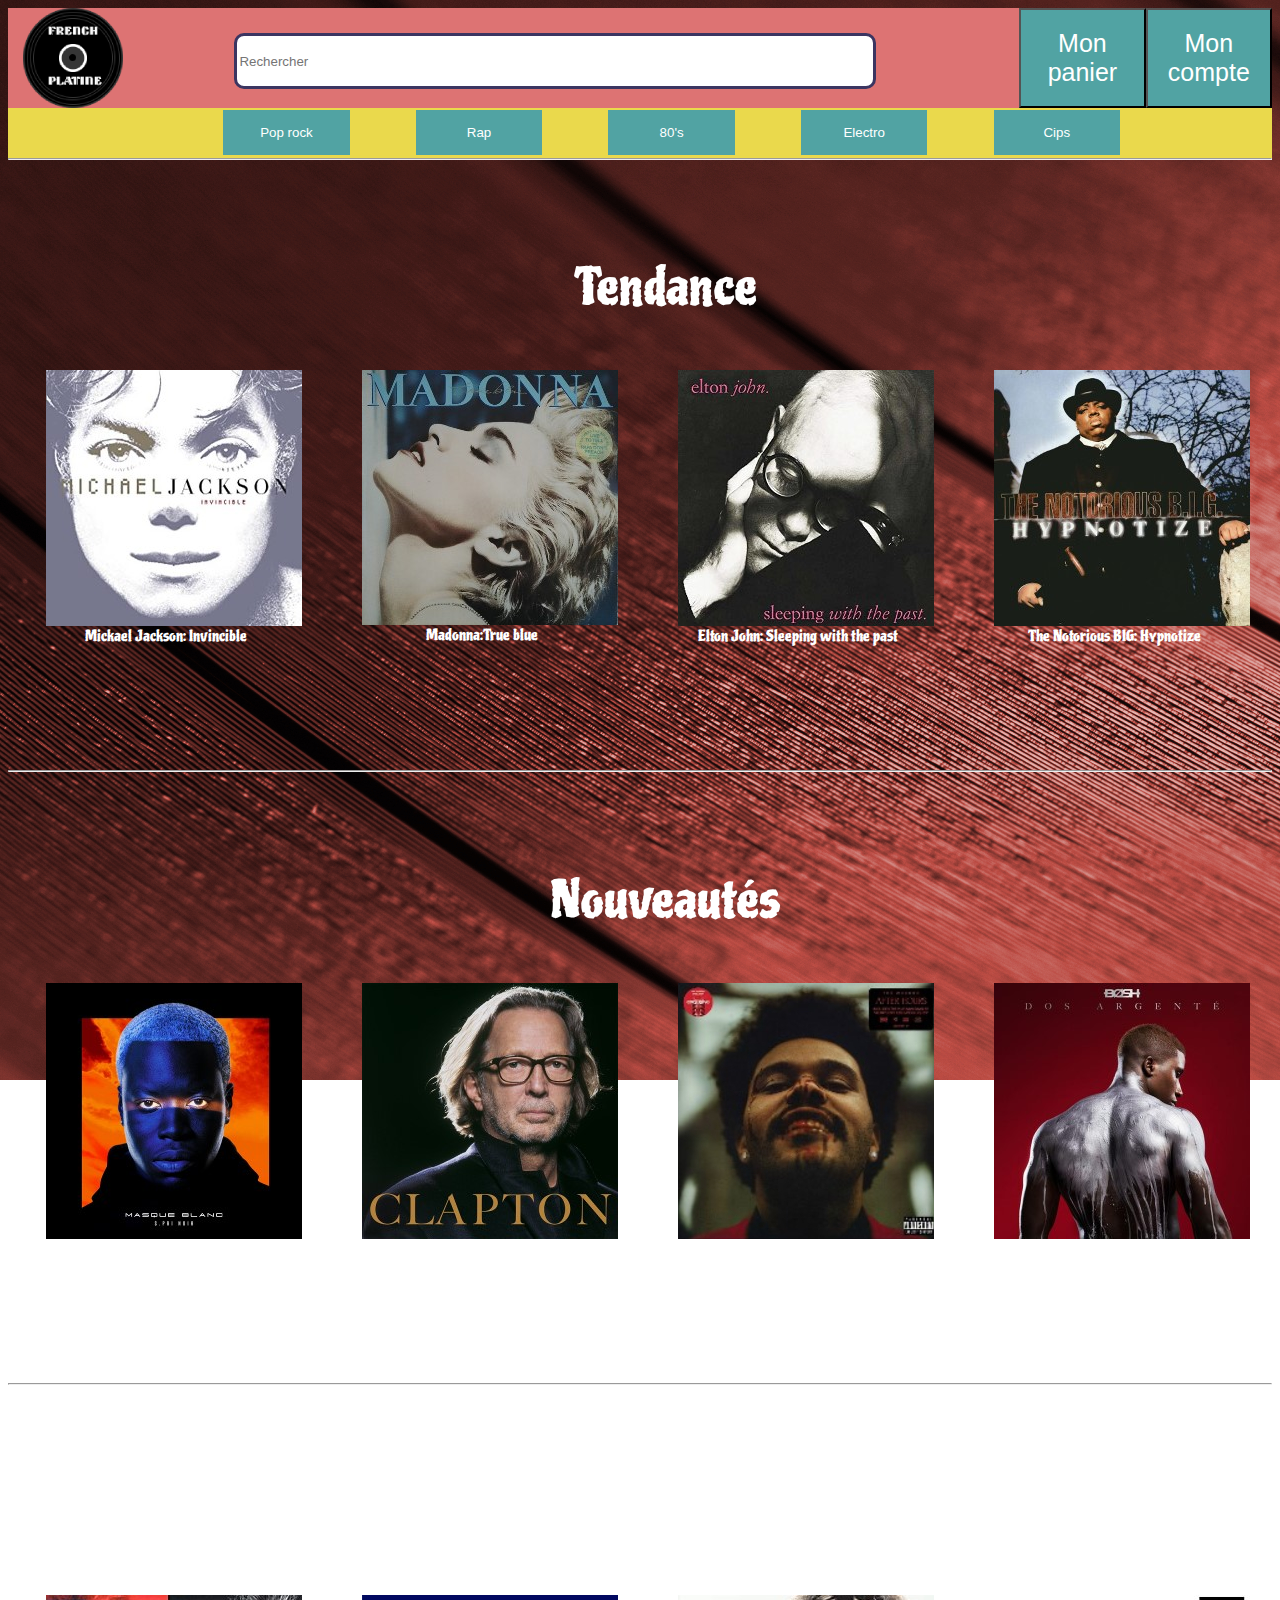
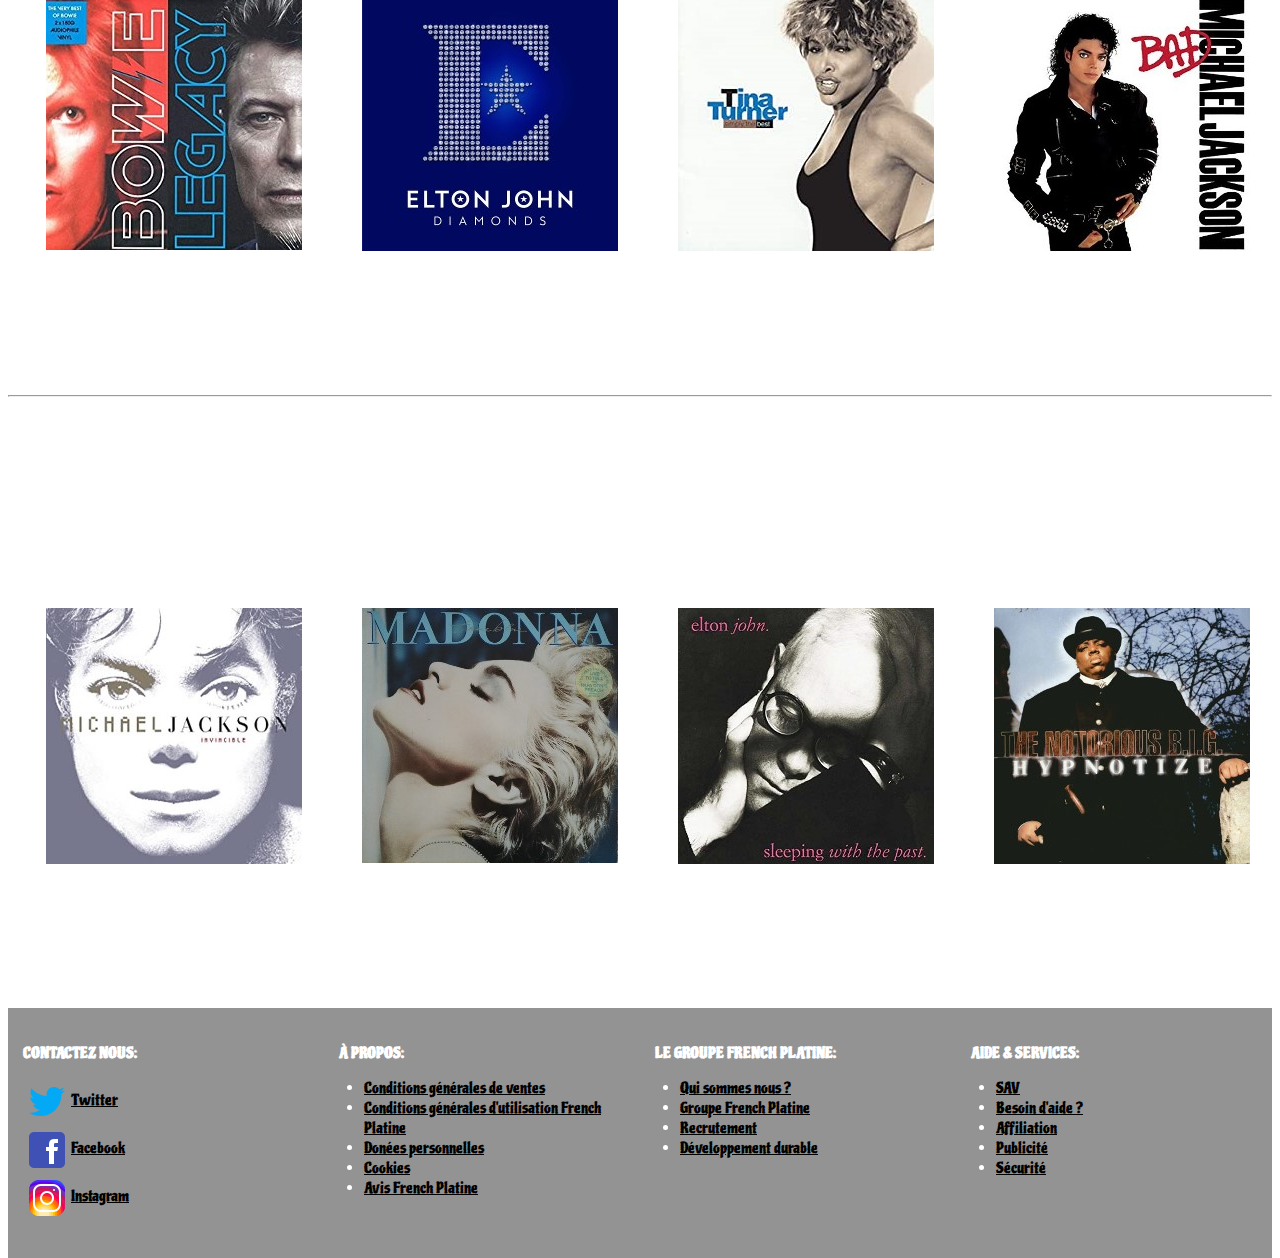
<file: index.html>
<!DOCTYPE html>
<html lang="fr" dir="ltr">

<head>
    <meta charset="UTF-8" />
    <link rel="icon" href="assets/img/favicon.ico" />
    <link rel="stylesheet" href="assets/css/style.css">
    <title>French platine</title>
    <nav>
        <a class="homeButton" href="index.html"><img class="logo" src="assets/img/logo_100p.png"></a>
        <input type="text" id="searchBarIndex" name="search" placeholder="Rechercher">
        <div class="buttonContainer">
            <button id="account" onclick="window.location.href='assets/img/404.jpg';">
                Mon compte
            </button>
            <button id="shoppingCart" onclick="window.location.href='assets/img/404.jpg';">
                Mon panier
            </button>
        </div>
        <div class="category">
            <div class="categoryButtonContainer">
                <button class="categoryButton" onclick="window.location.href='assets/img/404.jpg';">
                    Pop rock
                </button>
                <button class="categoryButton" onclick="window.location.href='assets/img/404.jpg';">
                    Rap
                </button>
                <button class="categoryButton" onclick="window.location.href='assets/img/404.jpg';">
                    80's
                </button>
                <button class="categoryButton" onclick="window.location.href='assets/img/404.jpg';">
                    Electro
                </button>
                <button class="categoryButton" onclick="window.location.href='assets/img/404.jpg';">
                    Cips
                </button>
            </div>
        </div>
    </nav>
</head>

<body>
    <hr>
    <div class="titleCategory"><p>Tendance</p></div>
    <div class="trend">  
        <div class="jacket"> <img src="assets/img\pop rock\poprockinvincible.jpg" alt="NISKA" title="Michael Jackson" />
            <figcaption>Mickael Jackson: Invincible</figcaption>
        </div>
        <div class="jacket"> <img src="assets/img\80\80's madonna_true_blue.jpg" alt="Madonna" title="Madonna" />
            <figcaption>Madonna:True blue</figcaption>
        </div>
        <div class="jacket"> <img src="assets/img\pop rock\poprockelton.jpg" alt="Elton" title="Elton John" />
            <figcaption>Elton John: Sleeping with the past</figcaption>
        </div>
        <div class="jacket"> <img src="assets/img\rap\biggie_hypnotize.jpg" alt="Notorious Big"
                title="The Notorious BIG" />
            <figcaption>The Notorious BIG: Hypnotize</figcaption>
        </div>
    </div>
    <hr>
    <div class="titleCategory"><p>Nouveautés</p></div>
    <div class="news">
        <div class="jacket"> <img src="assets/img\rap\rap SPRI NOIR.jpg" alt="SPRINOIR" title="SPRI NOIR" />
            <figcaption>SPRI NOIR: Masque Blanc</figcaption>
        </div>
        <div class="jacket"> <img src="assets/img\pop rock\pop rockERIC-CLAPTON-Clapton.jpeg" alt="clapton"
                title="Clapton" />
            <figcaption>Eric Clapton: CLAPTON</figcaption>
        </div>
        <div class="jacket"> <img src="assets/img\pop rock\pop rockweekend.jpg" alt="Theweekend"
                title="The Week End" />
            <figcaption>The Week End</figcaption>
        </div>
        <div class="jacket"> <img src="assets/img\rap\rap BOSH Dos_argente.jpg" alt="BOSH" title="BOSH" />
            <figcaption>Bosh: Dos Argenté</figcaption>
        </div>
    </div>
    </div>
    <hr>
    <div class="titleCategory"><p>Les plus vendus</p></div>
    <div class="mostSell">
                <div class="jacket"> <img src="assets/img\80\80 -DAVID BOWIE LEGACY.jpg" alt="bowie"
                        title="David Bowie" />
                    <figcaption>David Bowie: Legacy</figcaption>
                </div>
                <div class="jacket"> <img src="assets/img\80\80Elton john DIAMONDS.jpg" alt="Elton John"
                        title="Elton John" />
                    <figcaption>Elton John: Diamonds</figcaption>
                </div>
                <div class="jacket"> <img src="assets/img\80\80 TINA TURNER SIMPLY THE BEST.jpg" alt="tina turner"
                        title="Tina Turner" />
                    <figcaption>TINA TURNER: Simply The BEST</figcaption>
                </div>
                <div class="jacket"> <img src="assets/img\80\80's bad.jpg" alt="Mickael Jackson"
                        title="Mickael Jackson" />
                    <figcaption>Mickael Jackson: BAD</figcaption>
                </div>
        </div>
    </div>
    <hr>
    <div class="titleCategory"><p>A venir</p></div> 
    <div class="commingSoon">
        <div class="jacket"> <img src="assets/img\pop rock\poprockinvincible.jpg" alt="NISKA"
            title="Michael Jackson" />
        <figcaption>Mickael Jackson: Invincible</figcaption>
    </div>
    <div class="jacket"> <img src="assets/img\80\80's madonna_true_blue.jpg" alt="Madonna"
            title="Madonna" />
        <figcaption>Madonna:True blue</figcaption>
    </div>
    <div class="jacket"> <img src="assets/img\pop rock\poprockelton.jpg" alt="Elton"
            title="Elton John" />
        <figcaption>Elton John: Sleeping with the past</figcaption>
    </div>
    <div class="jacket"> <img src="assets/img\rap\biggie_hypnotize.jpg" alt="Notorious Big"
            title="The Notorious BIG" />
        <figcaption>The Notorious BIG: Hypnotize</figcaption>
    </div>
    </div>
    </div>
</body>
<footer>
    <div class="footer">
        <div class="contact">
            <br>
            <p><strong>CONTACTEZ NOUS:</strong></p>
            <img class="logo" src="assets/img/twitter.png" /><a href="https://twitter.com/?lang=fr" title="twitter"
                target="_blank">Twitter</a>
            <br>
            <img class="logo" src="assets/img/facebook.png" /><a href="https://facebook.com" title="facebook"
                target="_blank">Facebook</a>
            <br>
            <img class="logo" src="assets/img/instagram.png" /><a href="https://instagram.com" title="instagram"
                target="_blank">Instagram</a>
        </div>
        <div class="mention">
            <br>
            <p><strong>À PROPOS:</p></strong>
            <ul>
                <li><a href="assets/img/404.jpg">Conditions générales de ventes</a></li>
                <li><a href="assets/img/404.jpg">Conditions générales d'utilisation French Platine</a></li>
                <li><a href="assets/img/404.jpg">Donées personnelles</a></li>
                <li><a href="assets/img/404.jpg">Cookies</a></li>
                <li><a href="assets/img/404.jpg">Avis French Platine</a></li>
            </ul>
        </div>
        <div class="groupe">
            <br>
            <p><strong>LE GROUPE FRENCH PLATINE:</strong></p>
            <ul>
                <li><a href="assets/img/404.jpg">Qui sommes nous ?</a></li>
                <li><a href="assets/img/404.jpg">Groupe French Platine</a></li>
                <li><a href="assets/img/404.jpg">Recrutement</a></li>
                <li><a href="assets/img/404.jpg">Développement durable</a></li>
            </ul>
        </div>
        <div class="help">
            <br>
            <p><strong>AIDE & SERVICES:</strong></p>
            <ul>
                <li><a href="assets/img/404.jpg">SAV</a></li>
                <li><a href="assets/img/404.jpg">Besoin d'aide ?</a></li>
                <li><a href="assets/img/404.jpg">Affiliation</a></li>
                <li><a href="assets/img/404.jpg">Publicité</a></li>
                <li><a href="assets/img/404.jpg">Sécurité</a></li>
            </ul>
        </div>
    </div>
</footer>

</html>
</file>
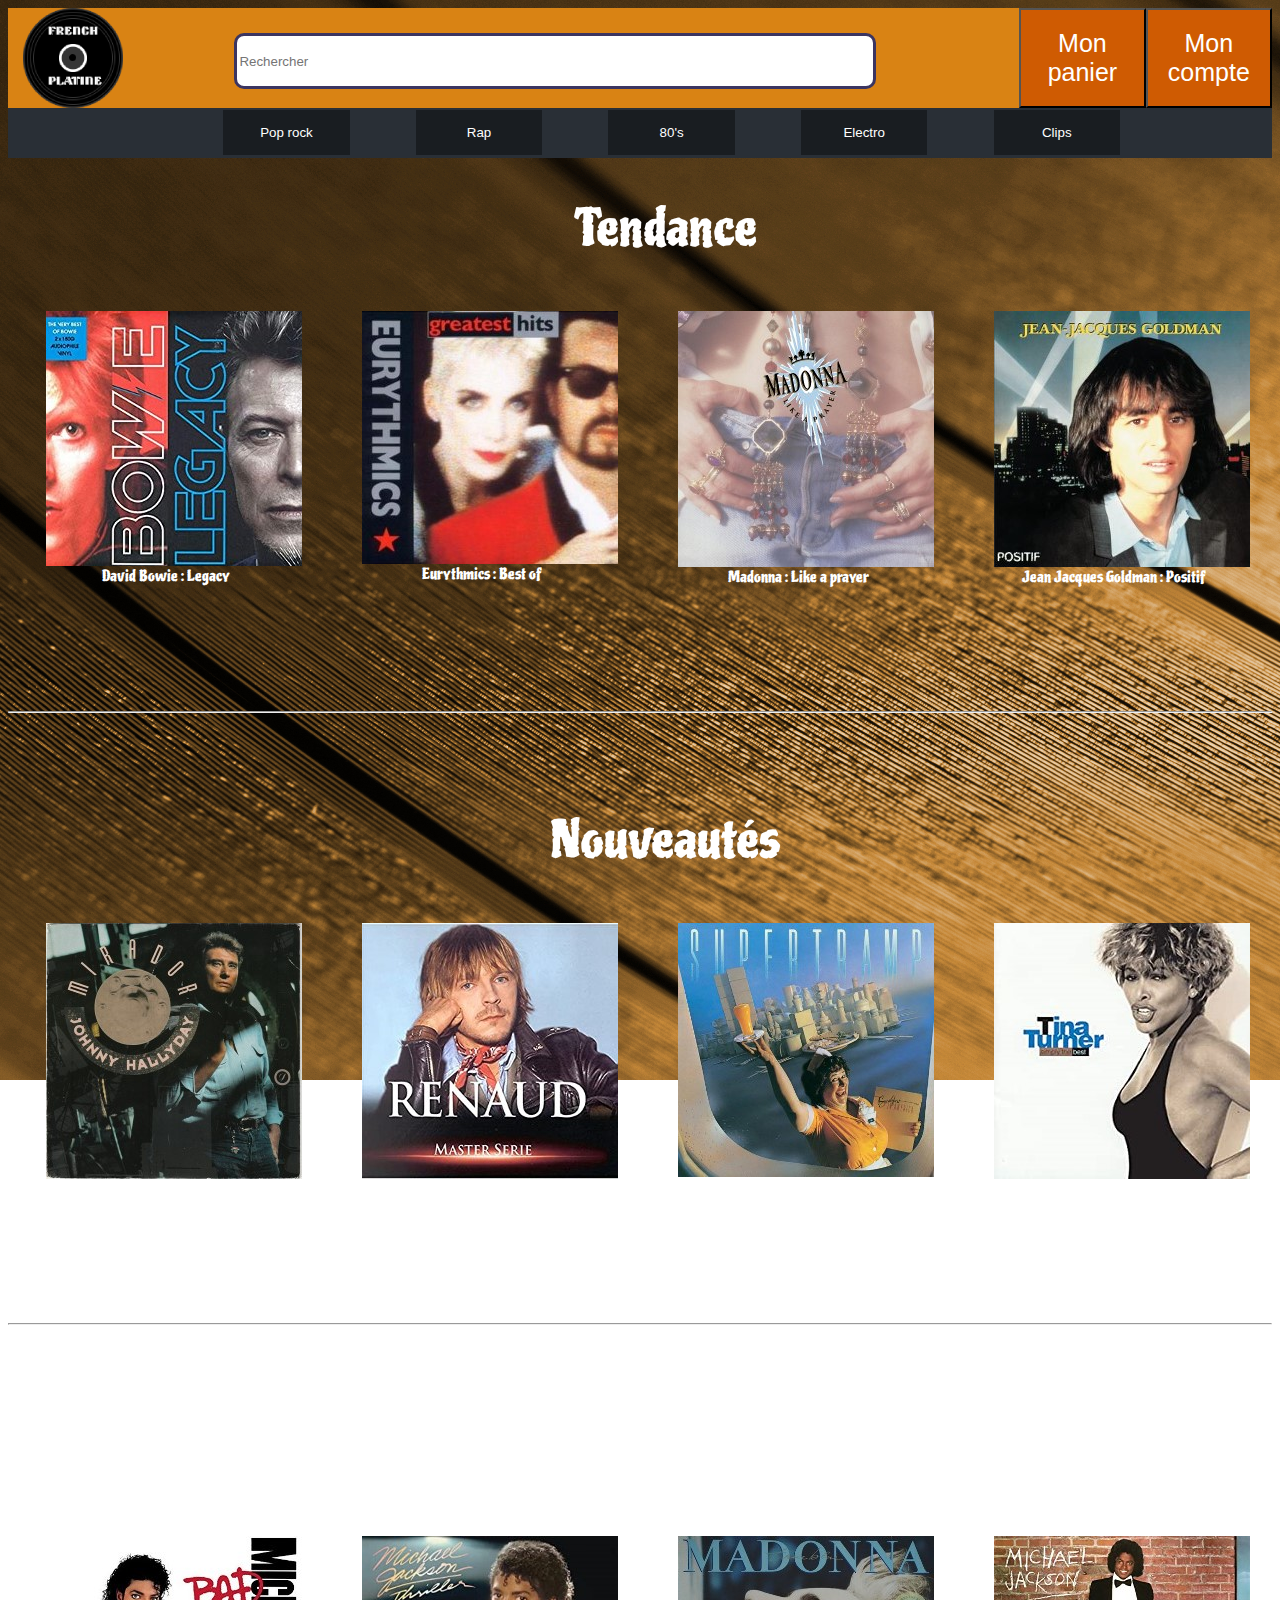
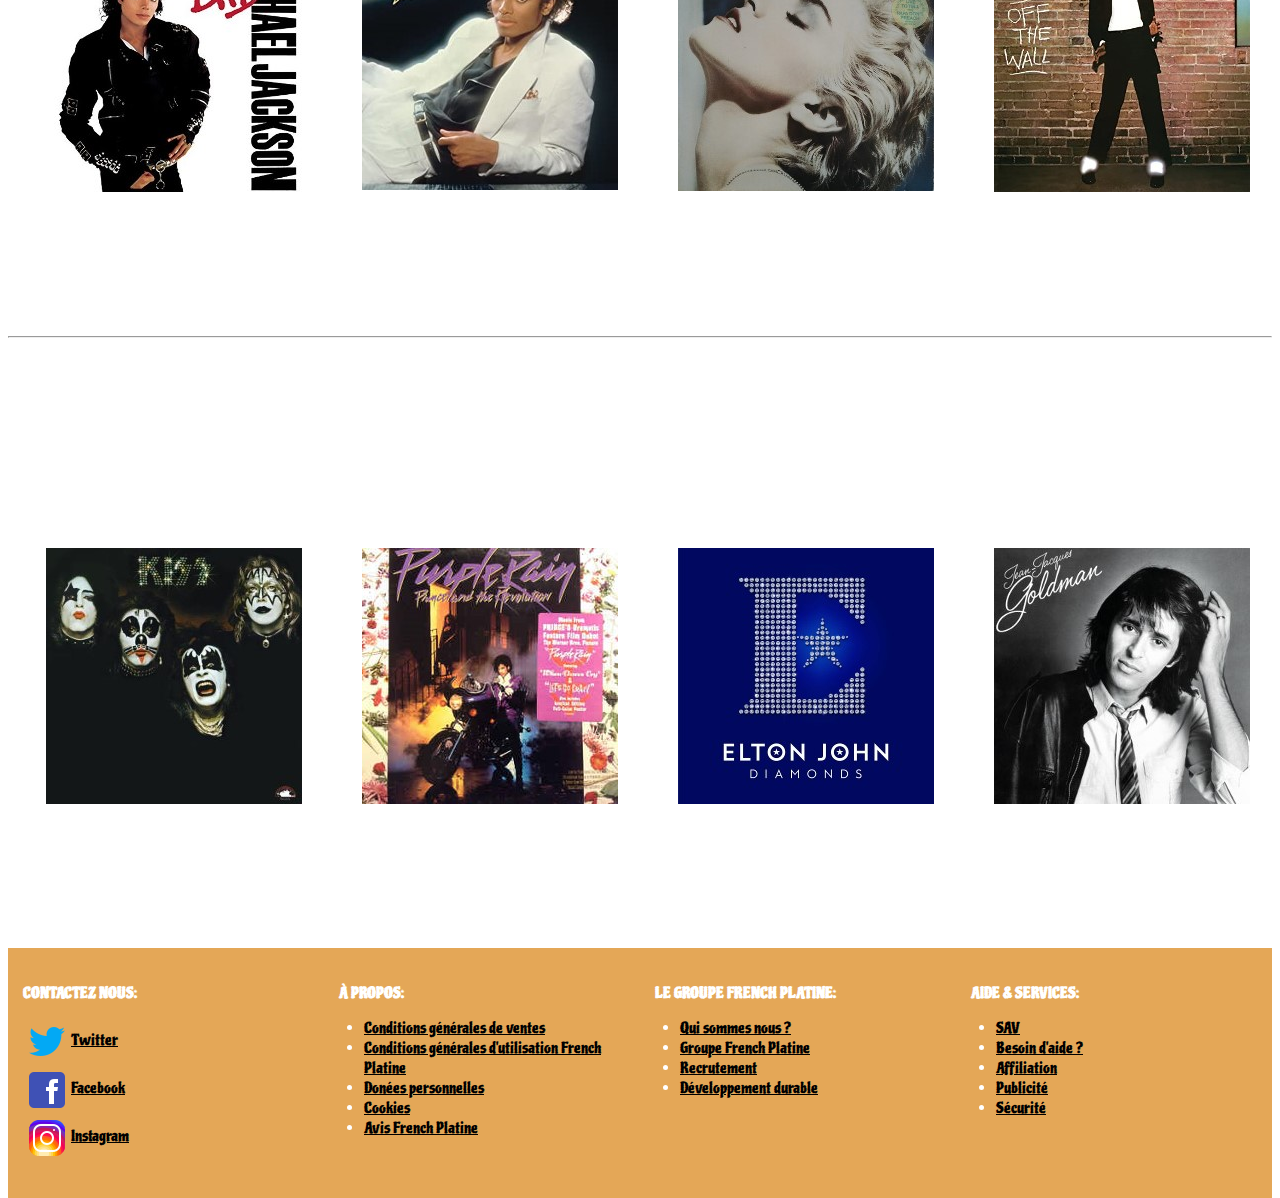
<file: 80s.html>
<!DOCTYPE html>
<html lang="fr" dir="ltr">
<head>
    <meta charset="UTF-8" />
    <link rel="icon" href="assets/img/favicon.ico" />
    <link rel="stylesheet" href="assets/css/style années80.css"type="text/css">
    <title>French platine</title>
</head>
<body>
    <nav>
        <a class="homeButton" href="index.html"><img class="logo" src="assets/img/logo_100p.png"></a>
        <input type="text" id="searchBarIndex" name="search" placeholder="Rechercher">
        <div class="buttonContainer">
            <button id="account" onclick="window.location.href='assets/img/404.jpg';">
                Mon compte
            </button>
            <button id="shoppingCart" onclick="window.location.href='assets/img/404.jpg';">
                Mon panier
            </button>
        </div>
        <div class="category">
            <div class="categoryButtonContainer">
                <button class="categoryButton" onclick="window.location.href='Pop-Rock.html';">
                    Pop rock
                </button>
                <button class="categoryButton" onclick="window.location.href='rap.html';">
                    Rap
                </button>
                <button class="categoryButton" onclick="window.location.href='80s.html';">
                    80's
                </button>
                <button class="categoryButton" onclick="window.location.href='electro.html';">
                    Electro
                </button>
                <button class="categoryButton" onclick="window.location.href='assets/img/404.jpg';">
                    Clips
                </button>
            </div>
        </div>
    </nav>
    <div class="titleCategory"><p>Tendance</p></div>
    <div class="trend">  
        <div class="jacket"> <img src="assets/img/80/80 -DAVID BOWIE LEGACY.jpg" alt="Bowie" title="David Bowie" />
            <figcaption>David Bowie : Legacy</figcaption>
        </div>
        <div class="jacket"> <img src="assets/img/80/80 eurythmics.jpg" alt="Eurythmics" title="Eurythmics" />
            <figcaption>Eurythmics : Best of</figcaption>
        </div>
        <div class="jacket"> <img src="assets/img/80/80 madonna.jpg" alt="Madonna" title="Madonna" />
            <figcaption>Madonna : Like a prayer</figcaption>
        </div>
        <div class="jacket"> <img src="assets/img/80/80 Positif-Vinyle-180-gr.jpg" alt="Jean Jacques Goldman"
                title="Jean Jacques Goldman" />
            <figcaption>Jean Jacques Goldman : Positif</figcaption>
        </div>
    </div>
    <hr>
    <div class="titleCategory"><p>Nouveautés</p></div>
    <div class="news">
        <div class="jacket"> <img src="assets/img/80/80 R-2477060-1466679642-4785.jpeg.jpg" alt="France Gall" title="France Gall" />
            <figcaption>France Gall : Débranche</figcaption>
        </div>
        <div class="jacket"> <img src="assets/img/80/80 RENAUD MASTER SERIE.jpg" alt="Renaud"
                title="Renaud" />
            <figcaption>Renaud : Best of</figcaption>
        </div>
        <div class="jacket"> <img src="assets/img\/80/80 supertramp.jpg" alt="Supertramp"
                title="Supertramp" />
            <figcaption>Supertramp : Breakfast in America</figcaption>
        </div>
        <div class="jacket"> <img src="assets/img/80/80 TINA TURNER SIMPLY THE BEST.jpg" alt="Tina Turner" title="Tina Turner" />
            <figcaption>Tina Turner : Simply the best</figcaption>
        </div>
    </div>
    </div>
    <hr>
    <div class="titleCategory"><p>Les plus vendus</p></div>
    <div class="mostSell">
                <div class="jacket"> <img src="assets/img/80/80's bad.jpg" alt="Michaël Jackson"
                        title="Michaël Jackson" />
                    <figcaption>Michaël Jackson : Bad</figcaption>
                </div>
                <div class="jacket"> <img src="assets/img/80/80's best-thriller.jpg" alt="Michaël Jackson"
                        title="Michaël Jackson" />
                    <figcaption>Michaël Jackson : Thriller</figcaption>
                </div>
                <div class="jacket"> <img src="assets/img\80\80's madonna_true_blue.jpg" alt="Madonna" title="Madonna" />
                    <figcaption>Madonna:True blue</figcaption>
                </div>
                <div class="jacket"> <img src="assets/img/80/80's off the wall.jpg" alt="Mickael Jackson"
                        title="Mickael Jackson" />
                    <figcaption>Mickael Jackson : Off the wall</figcaption>
                </div>
        </div>
    </div>
    <hr>
    <div class="titleCategory"><p>A venir</p></div>
    <div class="commingSoon">
        <div class="jacket"> <img src="assets/img/80/80'skiss.jpg" alt="Kiss"
            title="Kiss" />
        <figcaption>Kiss : Best of</figcaption>
    </div>
    <div class="jacket"> <img src="assets/img/80/80'sprince.jpg" alt="Prince"
            title="Prince" />
        <figcaption>Prince : Purple Rain</figcaption>
    </div>
    <div class="jacket"> <img src="assets/img/80/80Elton john DIAMONDS.jpg" alt="Elton John"
            title="Elton John" />
        <figcaption>Elton John : Diamonds</figcaption>
    </div>
    <div class="jacket"> <img src="assets/img/80/80Minoritaire-Vinyle-180-gr.jpg" alt="Jean Jacques Goldman"
            title="Jean Jacques Goldman" />
        <figcaption>Jean Jacques Goldman : Minoritaire</figcaption>
    </div>
    </div>
    </div>
</body>
<footer>
    <div class="footer">
        <div class="contact">
            <br>
            <p><strong>CONTACTEZ NOUS:</strong></p>
            <img class="logo" src="assets/img/twitter.png" /><a href="https://twitter.com/?lang=fr" title="twitter"
                target="_blank">Twitter</a>
            <br>
            <img class="logo" src="assets/img/facebook.png" /><a href="https://facebook.com" title="facebook"
                target="_blank">Facebook</a>
            <br>
            <img class="logo" src="assets/img/instagram.png" /><a href="https://instagram.com" title="instagram"
                target="_blank">Instagram</a>
        </div>
        <div class="mention">
            <br>
            <p><strong>À PROPOS:</p></strong>
            <ul>
                <li><a href="assets/img/404.jpg">Conditions générales de ventes</a></li>
                <li><a href="assets/img/404.jpg">Conditions générales d'utilisation French Platine</a></li>
                <li><a href="assets/img/404.jpg">Donées personnelles</a></li>
                <li><a href="assets/img/404.jpg">Cookies</a></li>
                <li><a href="assets/img/404.jpg">Avis French Platine</a></li>
            </ul>
        </div>
        <div class="groupe">
            <br>
            <p><strong>LE GROUPE FRENCH PLATINE:</strong></p>
            <ul>
                <li><a href="assets/img/404.jpg">Qui sommes nous ?</a></li>
                <li><a href="assets/img/404.jpg">Groupe French Platine</a></li>
                <li><a href="assets/img/404.jpg">Recrutement</a></li>
                <li><a href="assets/img/404.jpg">Développement durable</a></li>
            </ul>
        </div>
        <div class="help">
            <br>
            <p><strong>AIDE & SERVICES:</strong></p>
            <ul>
                <li><a href="assets/img/404.jpg">SAV</a></li>
                <li><a href="assets/img/404.jpg">Besoin d'aide ?</a></li>
                <li><a href="assets/img/404.jpg">Affiliation</a></li>
                <li><a href="assets/img/404.jpg">Publicité</a></li>
                <li><a href="assets/img/404.jpg">Sécurité</a></li>
            </ul>
        </div>
    </div>
</footer>
</html>
</file>
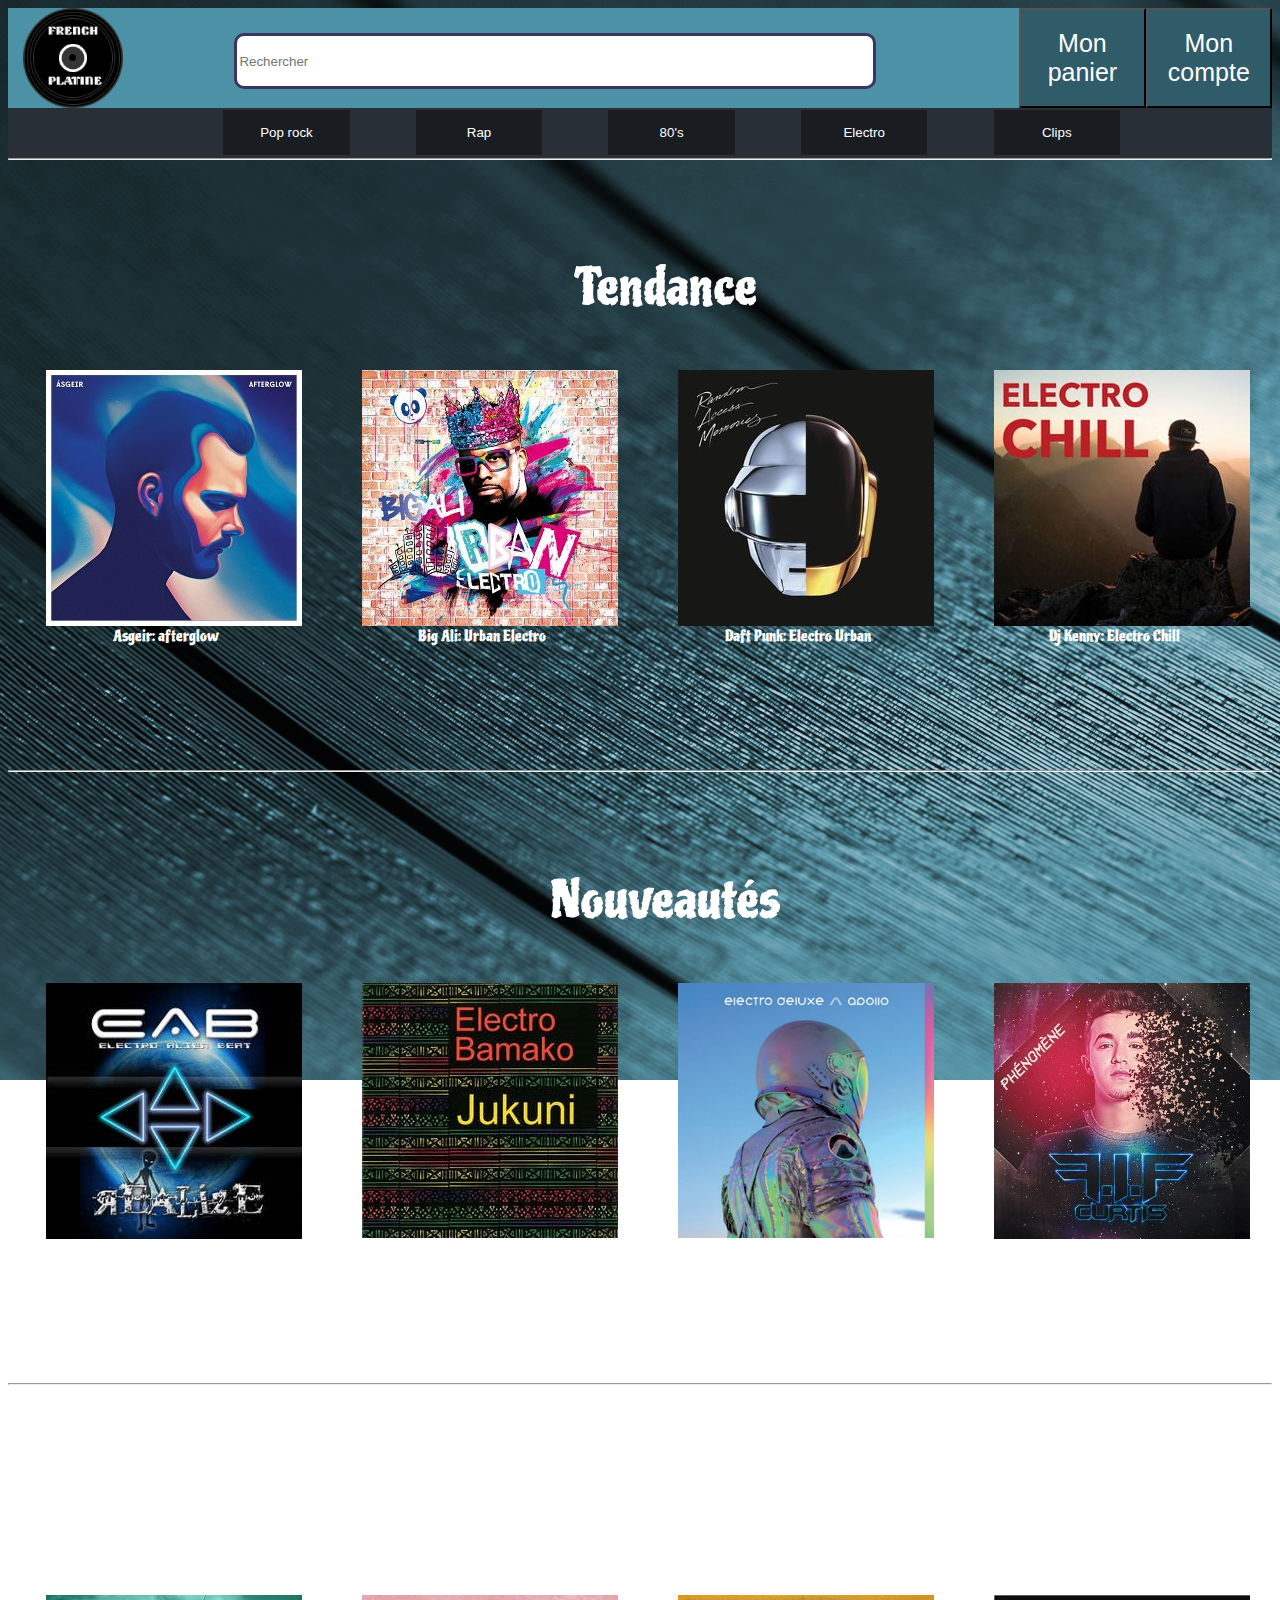
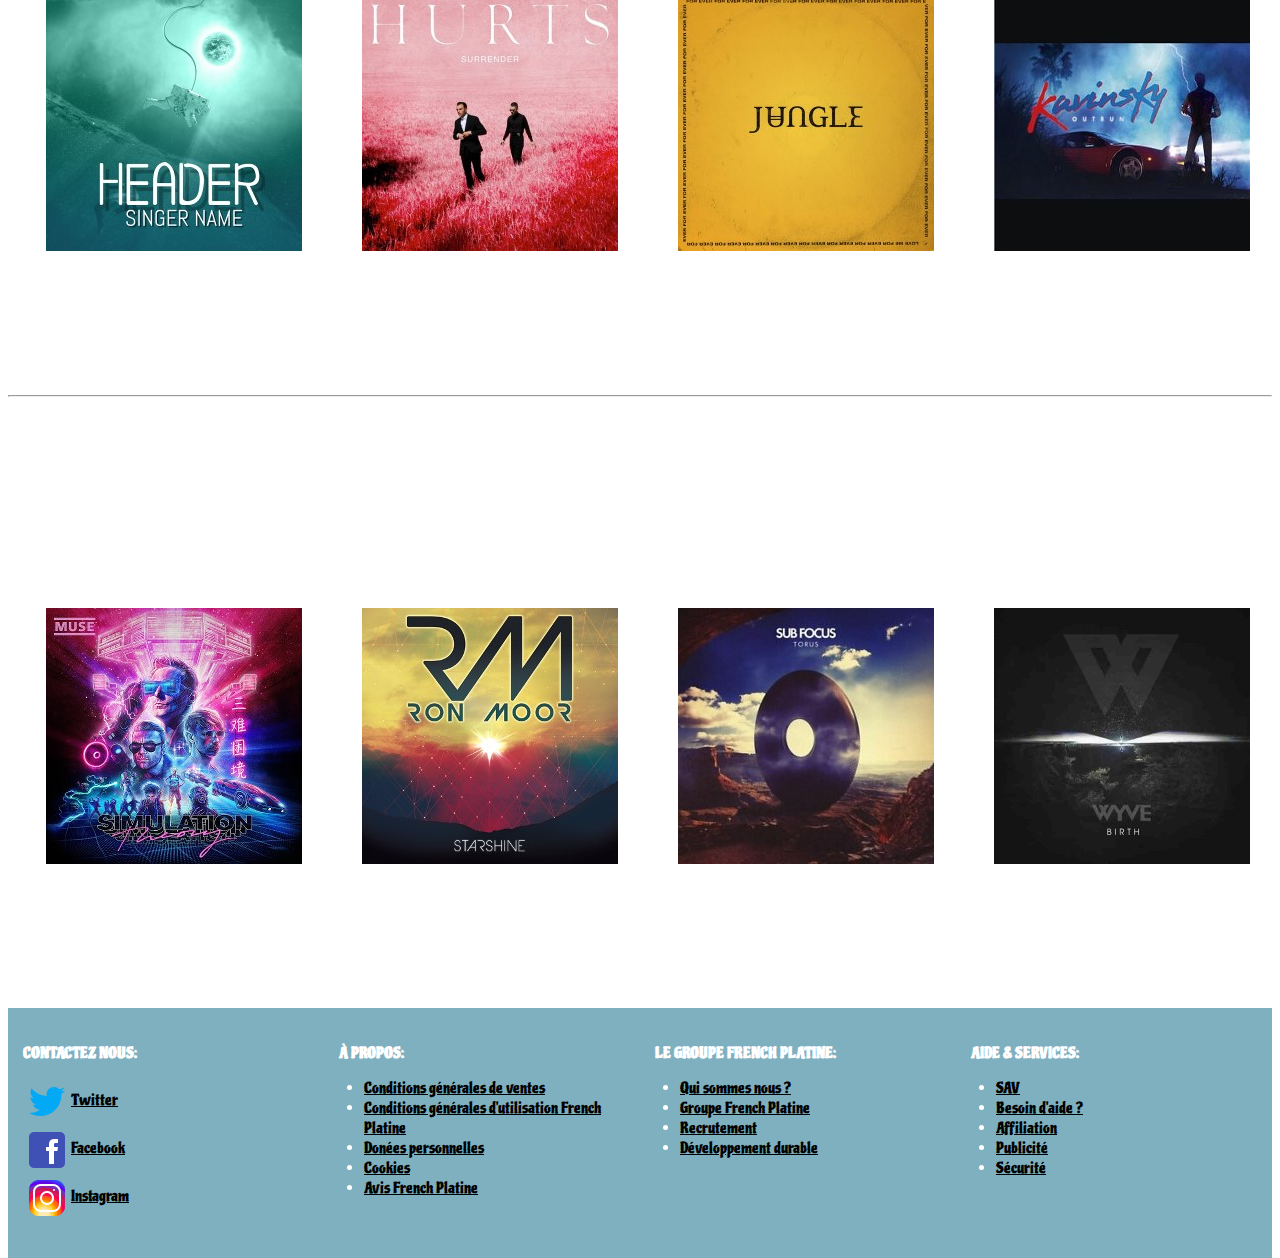
<file: electro.html>
<!DOCTYPE html>
<html lang="fr" dir="ltr">

<head>
    <meta charset="UTF-8" />
    <link rel="icon" href="assets/img/favicon.ico" />
    <link rel="stylesheet" href="assets/css/styleelectro.css">
    <title>French platine</title>
    <nav>
        <a class="homeButton" href="index.html"><img class="logo" src="assets/img/logo_100p.png"></a>
        <input type="text" id="searchBarIndex" name="search" placeholder="Rechercher">
        <div class="buttonContainer">
            <button id="account" onclick="window.location.href='assets/img/404.jpg';">
                Mon compte
            </button>
            <button id="shoppingCart" onclick="window.location.href='assets/img/404.jpg';">
                Mon panier
            </button>
        </div>
        <div class="category">
            <div class="categoryButtonContainer">
                <button class="categoryButton" onclick="window.location.href='assets/img/404.jpg';">
                    Pop rock
                </button>
                <button class="categoryButton" onclick="window.location.href='assets/img/404.jpg';">
                    Rap
                </button>
                <button class="categoryButton" onclick="window.location.href='assets/img/404.jpg';">
                    80's
                </button>
                <button class="categoryButton" onclick="window.location.href='assets/img/404.jpg';">
                    Electro
                </button>
                <button class="categoryButton" onclick="window.location.href='assets/img/404.jpg';">
                    Clips
                </button>
            </div>
        </div>
    </nav>
</head>

<body>
    <hr>
    <div class="titleCategory"><p>Tendance</p></div>
    <div class="trend">  
        <div class="jacket"> <img src="assets\img\electro\Asgeir_afterglow.jpg" alt="Asgeir" title="Asgeir" />
            <figcaption>Asgeir: afterglow</figcaption>
        </div>
        <div class="jacket"> <img src="assets\img\electro\Big_Ali__Urban_Electro.jpg" alt="Big Ali Urban Electro" title="Big Ali Urban Electro" />
            <figcaption>Big Ali: Urban Electro</figcaption>
        </div>
        <div class="jacket"> <img src="assets\img\electro\DAFT_PUNK_Random_Access_Memories.jpg" alt="Daft Punk" title="DAFT PUNK Random Access Memories" />
            <figcaption>Daft Punk: Electro Urban</figcaption>
        </div>
        <div class="jacket"> <img src="assets/img\electro\DJ_KENNY_ELECTRO_CHILL.jpg" alt="DJ Kenny"
                title="Dj Kenny Electro Chill" />
            <figcaption>Dj Kenny: Electro Chill</figcaption>
        </div>
    </div>
    <hr>
    <div class="titleCategory"><p>Nouveautés</p></div>
    <div class="news">
        <div class="jacket"> <img src="assets/img\electro\ELECTRO_ALIEN_BEAT_REALIZE.jpg" alt="Electro Alien" title="Electro Alien" />
            <figcaption>Electro Alien: Beat Realize</figcaption>
        </div>
        <div class="jacket"> <img src="assets/img\electro\ELECTRO_BAMAKO_Jukuni.jpg" alt="Electro Bamako"
                title="ELECTRO BAMAKO Jukuni" />
            <figcaption>ELECTRO BAMAKO: Jukuni</figcaption>
        </div>
        <div class="jacket"> <img src="assets/img\electro\Electro_Deluxe_apollo.png" alt="Electro Deluxe"
                title="Electro Deluxe" />
            <figcaption>Electro Deluxe: apollo</figcaption>
        </div>
        <div class="jacket"> <img src="assets/img\electro\F.I.F_CURTIS_PHENOMENE.jpg" alt="F.I.F" title="F.I.F" />
            <figcaption>F.I.F CURTIS: PHENOMENE</figcaption>
        </div>
    </div>
    </div>
    <hr>
    <div class="titleCategory"><p>Les plus vendus</p></div>
    <div class="mostSell">
                <div class="jacket"> <img src="assets/img\electro\HEADER_SINGER_NAME.jpg" alt="HEADER_SINGER_NAME"
                        title="HEADER SINGER NAME" />
                    <figcaption>HEADER: SINGER NAME</figcaption>
                </div>
                <div class="jacket"> <img src="assets/img\electro\HURTS_SURRENDER.jpg" alt="HURTS SURRENDER"
                        title="HURTS SURRENDER" />
                    <figcaption>HURTS: SURRENDER</figcaption>
                </div>
                <div class="jacket"> <img src="assets/img\electro\JUNGLE_For_Ever.jpg" alt="JUNGLE_For_Ever"
                        title="JUNGLE For Ever" />
                    <figcaption>JUNGLE: For Ever</figcaption>
                </div>
                <div class="jacket"> <img src="assets/img\electro\KAVINSKY_Outrun.jpg" alt="KAVINSKY_Outrun"
                        title="KAVINSKY: Outrun" />
                    <figcaption>KAVINSKY: Outrun</figcaption>
                </div>
        </div>
    </div>
    <hr>
    <div class="titleCategory"><p>A venir</p></div> 
    <div class="commingSoon">
        <div class="jacket"> <img src="assets/img\electro\MUSE_SIMULATION_THEORY.jpg" alt="MUSE_SIMULATION_THEORY"
            title="MUSE SIMULATION THEORY" />
        <figcaption>MUSE: SIMULATION THEORY</figcaption>
    </div>
    <div class="jacket"> <img src="assets/img\electro\RON_MOOR_STARSHINE.jpg" alt="RON_MOOR_STARSHINE"
            title="RON MOOR: STARSHINE" />
        <figcaption>RON MOOR: STARSHINE</figcaption>
    </div>
    <div class="jacket"> <img src="assets/img\electro\SUB_FOCUS_TORUS.jpg" alt="SUB_FOCUS_TORUS"
            title="SUB FOCUS TORUS" />
        <figcaption>SUB: FOCUS TORUS</figcaption>
    </div>
    <div class="jacket"> <img src="assets/img\electro\WYVE_Birth.jpg" alt="WYVE_Birth"
            title="WYVE Birth" />
        <figcaption>WYVE: Birth</figcaption>
    </div>
    </div>
    </div>
</body>
<footer>
    <div class="footer">
        <div class="contact">
            <br>
            <p><strong>CONTACTEZ NOUS:</strong></p>
            <img class="logo" src="assets/img/twitter.png" /><a href="https://twitter.com/?lang=fr" title="twitter"
                target="_blank">Twitter</a>
            <br>
            <img class="logo" src="assets/img/facebook.png" /><a href="https://facebook.com" title="facebook"
                target="_blank">Facebook</a>
            <br>
            <img class="logo" src="assets/img/instagram.png" /><a href="https://instagram.com" title="instagram"
                target="_blank">Instagram</a>
        </div>
        <div class="mention">
            <br>
            <p><strong>À PROPOS:</p></strong>
            <ul>
                <li><a href="assets/img/404.jpg">Conditions générales de ventes</a></li>
                <li><a href="assets/img/404.jpg">Conditions générales d'utilisation French Platine</a></li>
                <li><a href="assets/img/404.jpg">Donées personnelles</a></li>
                <li><a href="assets/img/404.jpg">Cookies</a></li>
                <li><a href="assets/img/404.jpg">Avis French Platine</a></li>
            </ul>
        </div>
        <div class="groupe">
            <br>
            <p><strong>LE GROUPE FRENCH PLATINE:</strong></p>
            <ul>
                <li><a href="assets/img/404.jpg">Qui sommes nous ?</a></li>
                <li><a href="assets/img/404.jpg">Groupe French Platine</a></li>
                <li><a href="assets/img/404.jpg">Recrutement</a></li>
                <li><a href="assets/img/404.jpg">Développement durable</a></li>
            </ul>
        </div>
        <div class="help">
            <br>
            <p><strong>AIDE & SERVICES:</strong></p>
            <ul>
                <li><a href="assets/img/404.jpg">SAV</a></li>
                <li><a href="assets/img/404.jpg">Besoin d'aide ?</a></li>
                <li><a href="assets/img/404.jpg">Affiliation</a></li>
                <li><a href="assets/img/404.jpg">Publicité</a></li>
                <li><a href="assets/img/404.jpg">Sécurité</a></li>
            </ul>
        </div>
    </div>
</footer>

</html>
</file>
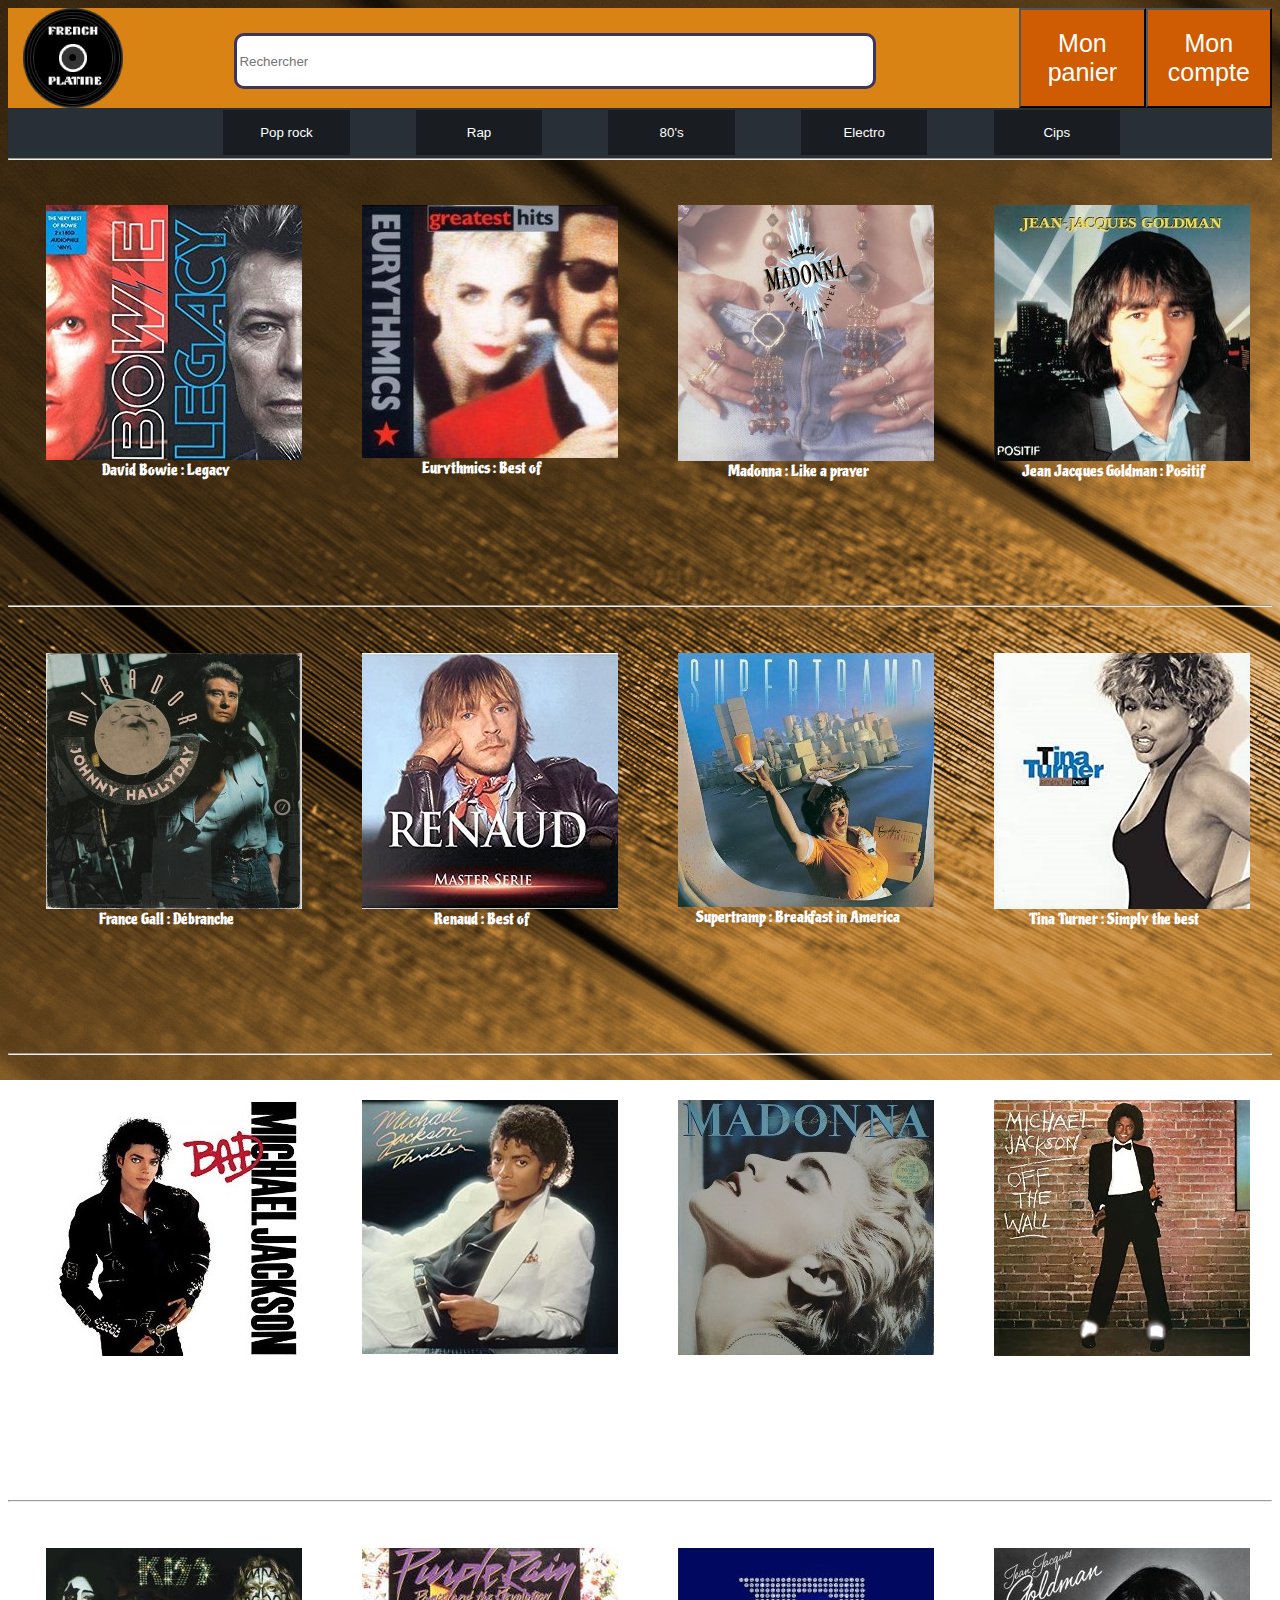
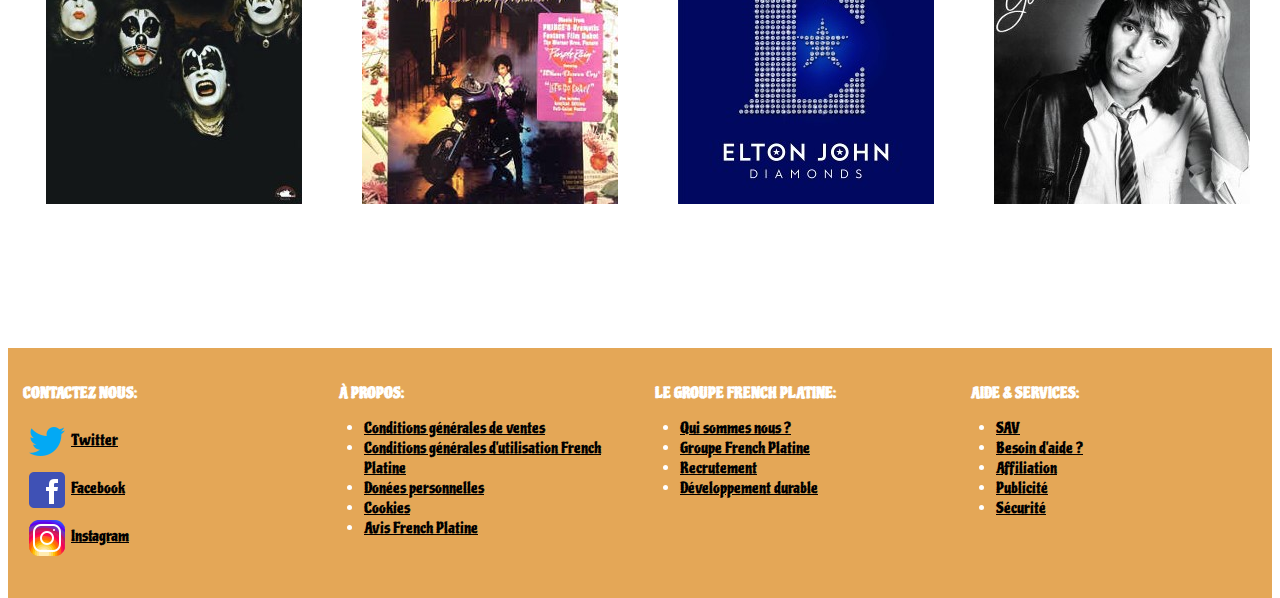
<file: indexannées80.html>
<!DOCTYPE html>
<html lang="fr" dir="ltr">

<head>
    <meta charset="UTF-8" />
    <link rel="icon" href="assets/img/favicon.ico" />
    <link rel="stylesheet" href="assets/css/style années80.css">
    <title>French platine</title>
    <nav>
        <a class="homeButton" href="index.html"><img class="logo" src="assets/img/logo_100p.png"></a>
        <input type="text" id="searchBarIndex" name="search" placeholder="Rechercher">
        <div class="buttonContainer">
            <button id="account" onclick="window.location.href='assets/img/404.jpg';">
                Mon compte
            </button>
            <button id="shoppingCart" onclick="window.location.href='assets/img/404.jpg';">
                Mon panier
            </button>
        </div>
        <div class="category">
            <div class="categoryButtonContainer">
                <button class="categoryButton" onclick="window.location.href='assets/img/404.jpg';">
                    Pop rock
                </button>
                <button class="categoryButton" onclick="window.location.href='assets/img/404.jpg';">
                    Rap
                </button>
                <button class="categoryButton" onclick="window.location.href='assets/img/404.jpg';">
                    80's
                </button>
                <button class="categoryButton" onclick="window.location.href='assets/img/404.jpg';">
                    Electro
                </button>
                <button class="categoryButton" onclick="window.location.href='assets/img/404.jpg';">
                    Cips
                </button>
            </div>
        </div>
    </nav>
</head>

<body>
    <hr>
    <div class="titleCategory"></div>
    <div class="trend">  
        <div class="jacket"> <img src="assets/img/80/80 -DAVID BOWIE LEGACY.jpg" alt="Bowie" title="David Bowie" />
            <figcaption>David Bowie : Legacy</figcaption>
        </div>
        <div class="jacket"> <img src="assets/img/80/80 eurythmics.jpg" alt="Eurythmics" title="Eurythmics" />
            <figcaption>Eurythmics : Best of</figcaption>
        </div>
        <div class="jacket"> <img src="assets/img/80/80 madonna.jpg" alt="Madonna" title="Madonna" />
            <figcaption>Madonna : Like a prayer</figcaption>
        </div>
        <div class="jacket"> <img src="assets/img/80/80 Positif-Vinyle-180-gr.jpg" alt="Jean Jacques Goldman"
                title="Jean Jacques Goldman" />
            <figcaption>Jean Jacques Goldman : Positif</figcaption>
        </div>
    </div>
    <hr>
    <div class="titleCategory"></div>
    <div class="news">
        <div class="jacket"> <img src="assets/img/80/80 R-2477060-1466679642-4785.jpeg.jpg" alt="France Gall" title="France Gall" />
            <figcaption>France Gall : Débranche</figcaption>
        </div>
        <div class="jacket"> <img src="assets/img/80/80 RENAUD MASTER SERIE.jpg" alt="Renaud"
                title="Renaud" />
            <figcaption>Renaud : Best of</figcaption>
        </div>
        <div class="jacket"> <img src="assets/img\/80/80 supertramp.jpg" alt="Supertramp"
                title="Supertramp" />
            <figcaption>Supertramp : Breakfast in America</figcaption>
        </div>
        <div class="jacket"> <img src="assets/img/80/80 TINA TURNER SIMPLY THE BEST.jpg" alt="Tina Turner" title="Tina Turner" />
            <figcaption>Tina Turner : Simply the best</figcaption>
        </div>
    </div>
    </div>
    <hr>
    <div class="titleCategory"></div>
    <div class="mostSell">
                <div class="jacket"> <img src="assets/img/80/80's bad.jpg" alt="Michaël Jackson"
                        title="Michaël Jackson" />
                    <figcaption>Michaël Jackson : Bad</figcaption>
                </div>
                <div class="jacket"> <img src="assets/img/80/80's best-thriller.jpg" alt="Michaël Jackson"
                        title="Michaël Jackson" />
                    <figcaption>Michaël Jackson : Thriller</figcaption>
                </div>
                <div class="jacket"> <img src="assets/img/80/80's madonna-true-blue.jpg" alt="Madonna"
                        title="Madonna" />
                    <figcaption>Madonna : True Blue</figcaption>
                </div>
                <div class="jacket"> <img src="assets/img/80/80's off the wall.jpg" alt="Mickael Jackson"
                        title="Mickael Jackson" />
                    <figcaption>Mickael Jackson : Off the wall</figcaption>
                </div>
        </div>
    </div>
    <hr>
    <div class="titleCategory"></div> 
    <div class="commingSoon">
        <div class="jacket"> <img src="assets/img/80/80'skiss.jpg" alt="Kiss"
            title="Kiss" />
        <figcaption>Kiss : Best of</figcaption>
    </div>
    <div class="jacket"> <img src="assets/img/80/80'sprince.jpg" alt="Prince"
            title="Prince" />
        <figcaption>Prince : Purple Rain</figcaption>
    </div>
    <div class="jacket"> <img src="assets/img/80/80Elton john DIAMONDS.jpg" alt="Elton John"
            title="Elton John" />
        <figcaption>Elton John : Diamonds</figcaption>
    </div>
    <div class="jacket"> <img src="assets/img/80/80Minoritaire-Vinyle-180-gr.jpg" alt="Jean Jacques Goldman"
            title="Jean Jacques Goldman" />
        <figcaption>Jean Jacques Goldman : Minoritaire</figcaption>
    </div>
    </div>
    </div>
</body>
<footer>
    <div class="footer">
        <div class="contact">
            <br>
            <p><strong>CONTACTEZ NOUS:</strong></p>
            <img class="logo" src="assets/img/twitter.png" /><a href="https://twitter.com/?lang=fr" title="twitter"
                target="_blank">Twitter</a>
            <br>
            <img class="logo" src="assets/img/facebook.png" /><a href="https://facebook.com" title="facebook"
                target="_blank">Facebook</a>
            <br>
            <img class="logo" src="assets/img/instagram.png" /><a href="https://instagram.com" title="instagram"
                target="_blank">Instagram</a>
        </div>
        <div class="mention">
            <br>
            <p><strong>À PROPOS:</p></strong>
            <ul>
                <li><a href="assets/img/404.jpg">Conditions générales de ventes</a></li>
                <li><a href="assets/img/404.jpg">Conditions générales d'utilisation French Platine</a></li>
                <li><a href="assets/img/404.jpg">Donées personnelles</a></li>
                <li><a href="assets/img/404.jpg">Cookies</a></li>
                <li><a href="assets/img/404.jpg">Avis French Platine</a></li>
            </ul>
        </div>
        <div class="groupe">
            <br>
            <p><strong>LE GROUPE FRENCH PLATINE:</strong></p>
            <ul>
                <li><a href="assets/img/404.jpg">Qui sommes nous ?</a></li>
                <li><a href="assets/img/404.jpg">Groupe French Platine</a></li>
                <li><a href="assets/img/404.jpg">Recrutement</a></li>
                <li><a href="assets/img/404.jpg">Développement durable</a></li>
            </ul>
        </div>
        <div class="help">
            <br>
            <p><strong>AIDE & SERVICES:</strong></p>
            <ul>
                <li><a href="assets/img/404.jpg">SAV</a></li>
                <li><a href="assets/img/404.jpg">Besoin d'aide ?</a></li>
                <li><a href="assets/img/404.jpg">Affiliation</a></li>
                <li><a href="assets/img/404.jpg">Publicité</a></li>
                <li><a href="assets/img/404.jpg">Sécurité</a></li>
            </ul>
        </div>
    </div>
</footer>

</html>
</file>
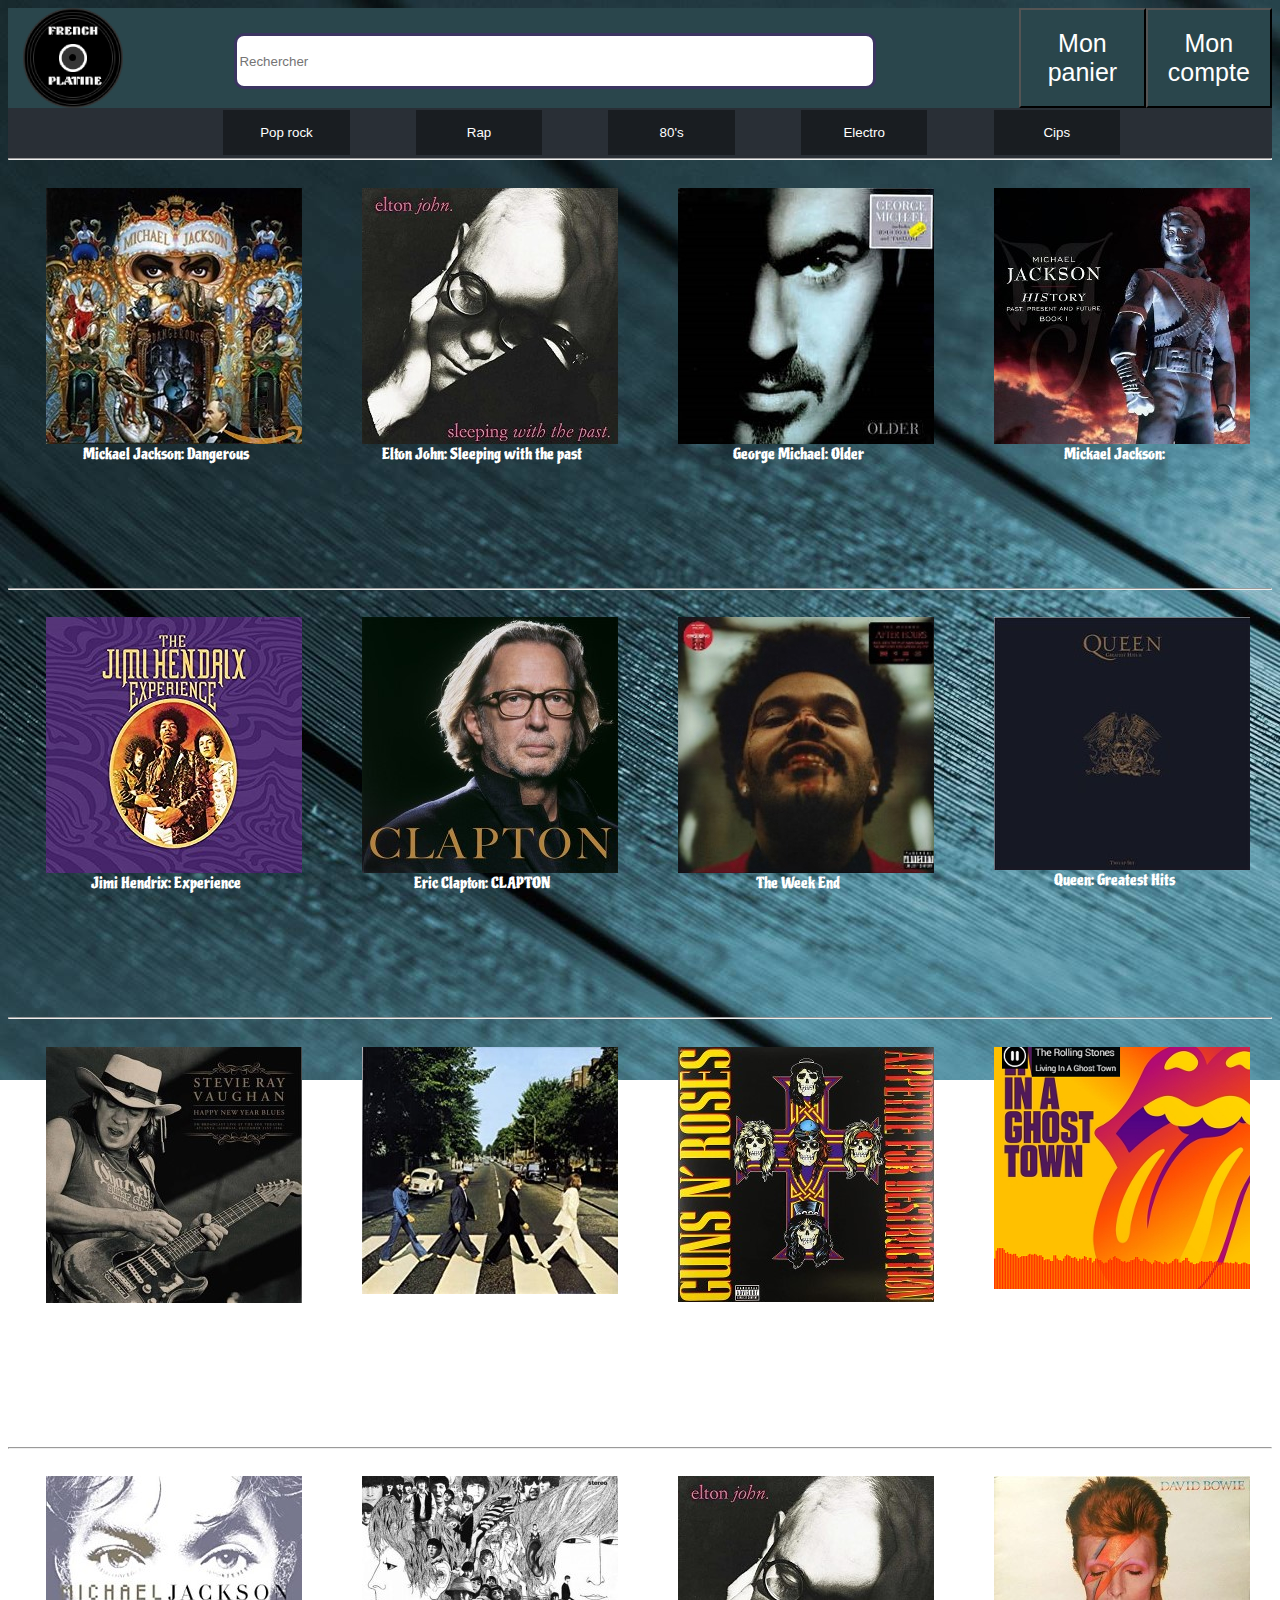
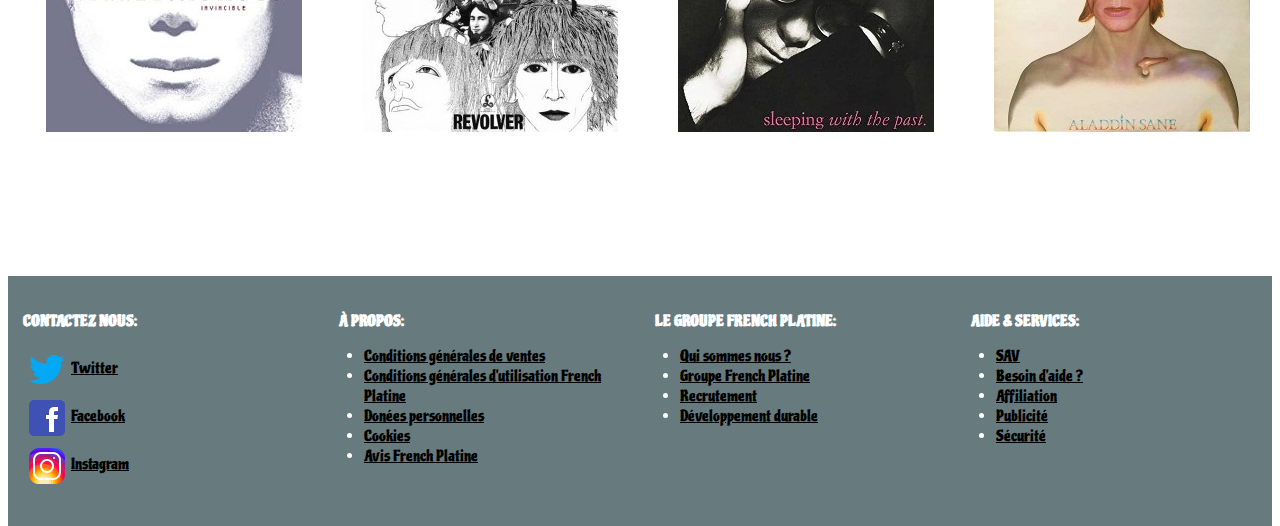
<file: Pop-Rock.html>
<!DOCTYPE html>
<html lang="fr" dir="ltr">

<head>
    <meta charset="UTF-8" />
    <link rel="icon" href="assets/img/favicon.ico" />
    <link rel="stylesheet" href="assets/css/style_pop_rock.css">
    <title>French platine</title>
    <nav id="navPoprock">
        <a class="homeButton" href="index.html"><img class="logo" src="assets/img/logo_100p.png"></a>
        <input type="text" id="searchBarIndex" name="search" placeholder="Rechercher">
        <div class="buttonContainer">
            <button id="account" onclick="window.location.href='assets/img/404.jpg';">
                Mon compte
            </button>
            <button id="shoppingCart" onclick="window.location.href='assets/img/404.jpg';">
                Mon panier
            </button>
        </div>
        <div class="category">
            <div class="categoryButtonContainer">
                <button class="categoryButton" onclick="window.location.href='assets/img/404.jpg';">
                    Pop rock
                </button>
                <button class="categoryButton" onclick="window.location.href='assets/img/404.jpg';">
                    Rap
                </button>
                <button class="categoryButton" onclick="window.location.href='assets/img/404.jpg';">
                    80's
                </button>
                <button class="categoryButton" onclick="window.location.href='assets/img/404.jpg';">
                    Electro
                </button>
                <button class="categoryButton" onclick="window.location.href='assets/img/404.jpg';">
                    Cips
                </button>
            </div>
        </div>
    </nav>
</head>

<body>
    <hr>
    <br>
    <!--<div class="titleCategory"><p>Tendance</p></div>-->
    <div class="trend">  
        <div class="jacket"> <img src="assets/img/pop rock/poprockdangerous.jpg" title="Michael Jackson" />
            <figcaption>Mickael Jackson: Dangerous</figcaption>
        </div>
        <div class="jacket"> <img src="assets/img/pop rock/poprockelton.jpg" alt="Elton" title="Elton John" />
            <figcaption>Elton John: Sleeping with the past</figcaption>
        </div>
        <div class="jacket"> <img src="assets/img/pop rock/poprockgeorge.jpg" alt="George Michael" title="George Michael" />
            <figcaption>George Michael: Older</figcaption>
        </div>
        <div class="jacket"> <img src="assets/img/pop rock/poprockhistory.jpg" alt="Michael Jackson" title="Mickael Jackson"/>
            <figcaption>Mickael Jackson: </figcaption>
        </div>
    </div>
    <hr>
    <br>
    <div class="news">
        <div class="jacket"> <img src="assets/img/pop rock/poprockJIMI HENDRIX THE JIMI HENDRIX EXPERIENCE.jpg"alt=" Jimi Hendrix" title="Jimi Hendrix" />
            <figcaption>Jimi Hendrix: Experience</figcaption>
        </div>
        <div class="jacket"> <img src="assets/img\pop rock\pop rockERIC-CLAPTON-Clapton.jpeg" alt="Eric Clapton"
                title="Eric Clapton" />
            <figcaption>Eric Clapton: CLAPTON</figcaption>
        </div>
        <div class="jacket"> <img src="assets/img\pop rock\pop rockweekend.jpg" alt="Theweekend"
                title="The Week End" />
            <figcaption>The Week End</figcaption>
        </div>
        <div class="jacket"> <img src="assets/img/pop rock/poprockqueen.jpg" alt="Queen" title="Queen" />
            <figcaption>Queen: Greatest Hits</figcaption>
        </div>
    </div>
    </div>
    <hr>
    <br>
    <div class="mostSell">
                <div class="jacket"> <img src="assets/img/pop rock/poprockstevie-ray-vaughan-happy-new-year-blues.jpg"alt="Stevie Ray Vaughan"
                        title="Stevie Ray Vaughan" />
                    <figcaption>Stevie Ray Vaughan: Happy new year blues</figcaption>
                </div>
                <div class="jacket"> <img src="assets/img/pop rock/poprockbeatles.jpg" alt="The Beatles"
                        title="The Beatles" />
                    <figcaption>Les Beatles: Abbey Road</figcaption>
                </div>
                <div class="jacket"> <img src="assets/img/pop rock/poprockguns.jpg" alt="Guns N' Roses"
                        title="Guns N' Roses" />
                    <figcaption>Guns N' Roses: After for destruction</figcaption>
                </div>
                <div class="jacket"> <img src="assets/img/pop rock/pop-rock stonesnew.png" alt="The Rolling Stones"
                        title="The Rolling Stones" />
                    <figcaption>The Rolling Stones: I'm in the ghost town</figcaption>
                </div>
        </div>
    </div>
    <hr>
    <br> 
    <div class="commingSoon">
        <div class="jacket"> <img src="assets/img\pop rock\poprockinvincible.jpg" alt="Mickael Jackson"
            title="Michael Jackson" />
        <figcaption>Mickael Jackson: Invincible</figcaption>
    </div>
    <div class="jacket"> <img src="assets/img/pop rock/poprock - revolver.jpg" alt="Les Beatles"
            title="Les Beatles" />
        <figcaption>Les Beatles: Revolver</figcaption>
    </div>
    <div class="jacket"> <img src="assets/img\pop rock\poprockelton.jpg" alt="Elton"
            title="Elton John" />
        <figcaption>Elton John: Sleeping with the past</figcaption>
    </div>
    <div class="jacket"> <img src="assets/img/pop rock/poprockbowie.jpg" alt="David Bowie" 
        title="David Bowie" />
        <figcaption>David Bowie: Aladdin Sane</figcaption>
    </div>
    </div>
    </div>
</body>
<footer>
    <div class="footer">
        <div class="contact">
            <br>
            <p><strong>CONTACTEZ NOUS:</strong></p>
            <img class="logo" src="assets/img/twitter.png" /><a href="https://twitter.com/?lang=fr" title="twitter"
                target="_blank">Twitter</a>
            <br>
            <img class="logo" src="assets/img/facebook.png" /><a href="https://facebook.com" title="facebook"
                target="_blank">Facebook</a>
            <br>
            <img class="logo" src="assets/img/instagram.png" /><a href="https://instagram.com" title="instagram"
                target="_blank">Instagram</a>
        </div>
        <div class="mention">
            <br>
            <p><strong>À PROPOS:</p></strong>
            <ul>
                <li><a href="assets/img/404.jpg">Conditions générales de ventes</a></li>
                <li><a href="assets/img/404.jpg">Conditions générales d'utilisation French Platine</a></li>
                <li><a href="assets/img/404.jpg">Donées personnelles</a></li>
                <li><a href="assets/img/404.jpg">Cookies</a></li>
                <li><a href="assets/img/404.jpg">Avis French Platine</a></li>
            </ul>
        </div>
        <div class="groupe">
            <br>
            <p><strong>LE GROUPE FRENCH PLATINE:</strong></p>
            <ul>
                <li><a href="assets/img/404.jpg">Qui sommes nous ?</a></li>
                <li><a href="assets/img/404.jpg">Groupe French Platine</a></li>
                <li><a href="assets/img/404.jpg">Recrutement</a></li>
                <li><a href="assets/img/404.jpg">Développement durable</a></li>
            </ul>
        </div>
        <div class="help">
            <br>
            <p><strong>AIDE & SERVICES:</strong></p>
            <ul>
                <li><a href="assets/img/404.jpg">SAV</a></li>
                <li><a href="assets/img/404.jpg">Besoin d'aide ?</a></li>
                <li><a href="assets/img/404.jpg">Affiliation</a></li>
                <li><a href="assets/img/404.jpg">Publicité</a></li>
                <li><a href="assets/img/404.jpg">Sécurité</a></li>
            </ul>
        </div>
    </div>
</footer>

</html>
</file>
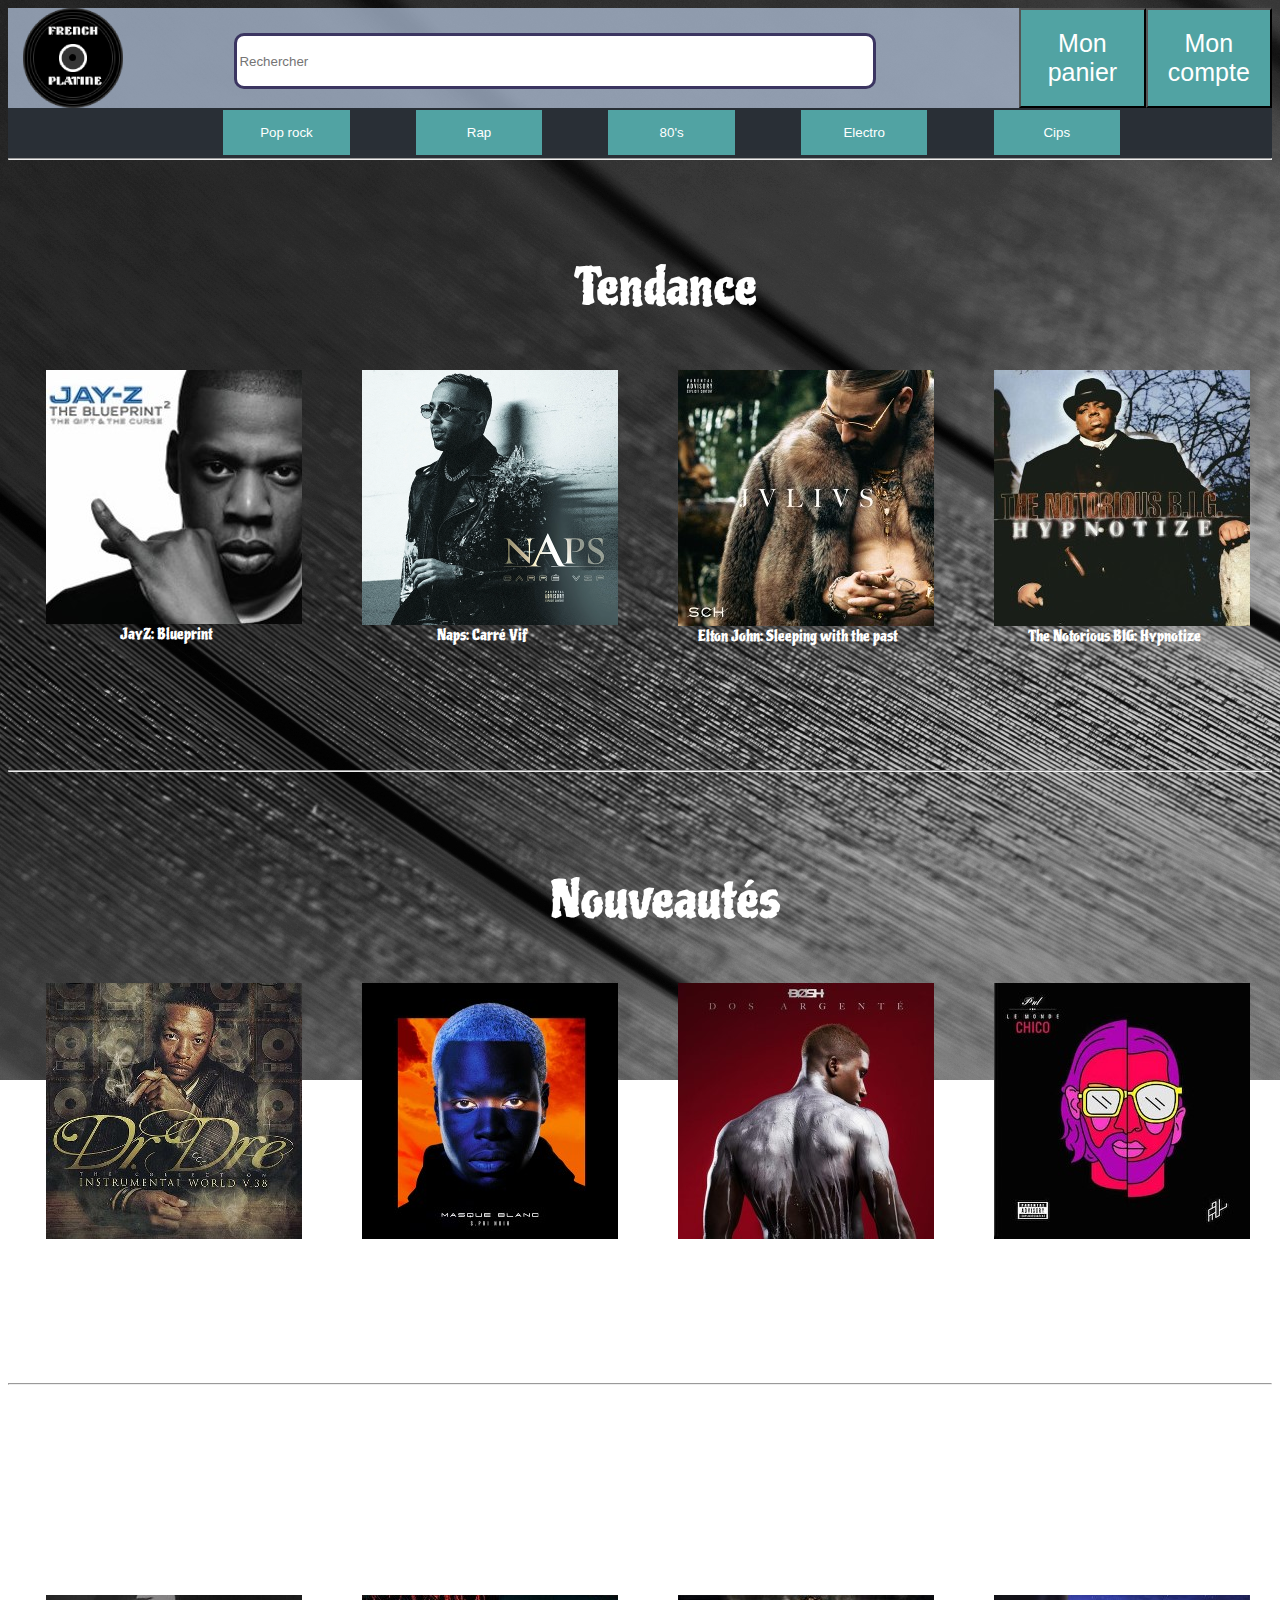
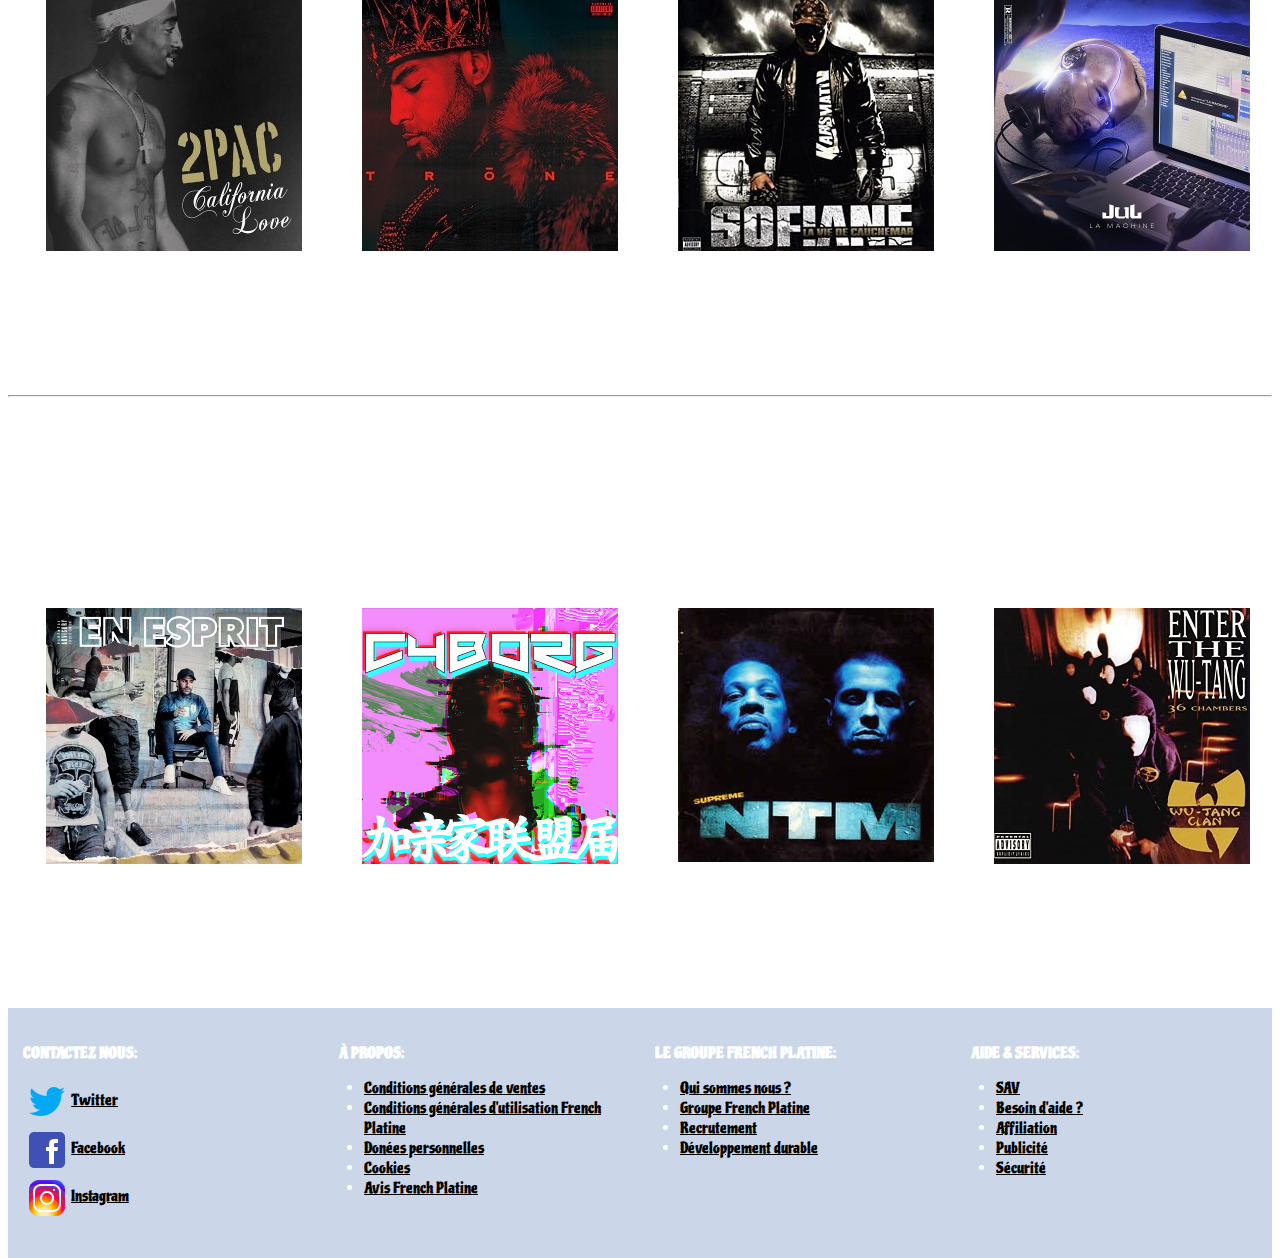
<file: rap.html>
<!DOCTYPE html>
<html lang="fr" dir="ltr">

<head>
    <meta charset="UTF-8" />
    <link rel="icon" href="assets/img/favicon.ico" />
    <link rel="stylesheet" href="assets/css/stylerap.css">
    <title>French platine</title>
    <nav>
        <a class="homeButton" href="index.html"><img class="logo" src="assets/img/logo_100p.png"></a>
        <input type="text" id="searchBarIndex" name="search" placeholder="Rechercher">
        <div class="buttonContainer">
            <button id="account" onclick="window.location.href='assets/img/404.jpg';">
                Mon compte
            </button>
            <button id="shoppingCart" onclick="window.location.href='assets/img/404.jpg';">
                Mon panier
            </button>
        </div>
        <div class="category">
            <div class="categoryButtonContainer">
                <button class="categoryButton" onclick="window.location.href='assets/img/404.jpg';">
                    Pop rock
                </button>
                <button class="categoryButton" onclick="window.location.href='assets/img/404.jpg';">
                    Rap
                </button>
                <button class="categoryButton" onclick="window.location.href='assets/img/404.jpg';">
                    80's
                </button>
                <button class="categoryButton" onclick="window.location.href='assets/img/404.jpg';">
                    Electro
                </button>
                <button class="categoryButton" onclick="window.location.href='assets/img/404.jpg';">
                    Cips
                </button>
            </div>
        </div>
    </nav>
</head>

<body>
    <hr>
    <div class="titleCategory"><p>Tendance</p></div>
    <div class="trend">  
        <div class="jacket"> <img src="assets\img\rap\rapJAY Z The_Blueprint_The_Gift_The_Curse.jpg" alt="JayZ" title="JayZ" />
            <figcaption>JayZ: Blueprint</figcaption>
        </div>
        <div class="jacket"> <img src="assets\img\rap\rapnaps.png" alt="Naps" title="Naps" />
            <figcaption>Naps: Carré Vif</figcaption>
        </div>
        <div class="jacket"> <img src="assets\img\rap\rap sch_jvlivs.jpg" alt="Elton" title="Elton John" />
            <figcaption>Elton John: Sleeping with the past</figcaption>
        </div>
        <div class="jacket"> <img src="assets/img\rap\biggie_hypnotize.jpg" alt="Notorious Big"
                title="The Notorious BIG" />
            <figcaption>The Notorious BIG: Hypnotize</figcaption>
        </div>
    </div>
    <hr>
    <div class="titleCategory"><p>Nouveautés</p></div>
    <div class="news">
        <div class="jacket"> <img src="assets\img\rap\rap DR DRE.jpg" alt="Dr DRE" title="Dr DRE" />
            <figcaption>Dr DRE</figcaption>
        </div>
        <div class="jacket"> <img src="assets/img\rap\rap SPRI NOIR.jpg" alt="Spri Noir"
                title="Spri Noir" />
            <figcaption>SPRI NOIR: Masque Blanc</figcaption>
        </div>
        <div class="jacket"> <img src="assets\img\rap\rap BOSH Dos_argente.jpg" alt="Bosh"
                title="Bosh" />
            <figcaption>Bosh: Dos Argenté</figcaption>
        </div>
        <div class="jacket"> <img src="assets\img\rap\rapPNL le monde chico.jpg" alt="PNL" title="PNL" />
            <figcaption>PNL:le monde chico</figcaption>
        </div>
    </div>
    </div>
    <hr>
    <div class="titleCategory"><p>Les plus vendus</p></div>
    <div class="mostSell">
                <div class="jacket"> <img src="assets\img\rap\rap2PAC.jpg" alt="Tupac"
                        title="Tupac" />
                    <figcaption>David Bowie: Legacy</figcaption>
                </div>
                <div class="jacket"> <img src="assets\img\rap\rap-BOOBA TRONE.jpg" alt="BOOBA"
                        title="BOOBA" />
                    <figcaption>BOOBA: TRONE</figcaption>
                </div>
                <div class="jacket"> <img src="assets\img\rap\rap SOFIANE LA VIE DE CAUCHEMAR.jpg" alt="Sofiane"
                        title="Sofiane" />
                    <figcaption>Sofiane: La Vie Cauchemar</figcaption>
                </div>
                <div class="jacket"> <img src="assets\img\rap\rap -Cover-jul.jpeg" alt="Jul"
                        title="JuL" />
                    <figcaption>JuL: La Machine</figcaption>
                </div>
        </div>
    </div>
    <hr>
    <div class="titleCategory"><p>A venir</p></div> 
    <div class="commingSoon">
        <div class="jacket"> <img src="assets\img\rap\rap euss.jpg" alt="Heuss L'enfoiré"
            title="Heuss l'Enfoiré" />
        <figcaption>Heuss l'enfoiré: En Esprit</figcaption>
    </div>
    <div class="jacket"> <img src="assets\img\rap\rapnekfeu cyborg.png" alt="Nekfeu"
            title="Nekfeu" />
        <figcaption>Nekfeu: Cyborg</figcaption>
    </div>
    <div class="jacket"> <img src="assets\img\rap\rapSUPREME NTM.jpg" alt="NTM"
            title="NTM" />
        <figcaption>Supreme NTM</figcaption>
    </div>
    <div class="jacket"> <img src="assets\img\rap\rap WU TANG CLAN.jpg" alt="Wu Tang"
            title="Wu tang Clan" />
        <figcaption>Wu Tang Clan: 36 Chambers</figcaption>
    </div>
    </div>
    </div>
</body>
<footer>
    <div class="footer">
        <div class="contact">
            <br>
            <p><strong>CONTACTEZ NOUS:</strong></p>
            <img class="logo" src="assets/img/twitter.png" /><a href="https://twitter.com/?lang=fr" title="twitter"
                target="_blank">Twitter</a>
            <br>
            <img class="logo" src="assets/img/facebook.png" /><a href="https://facebook.com" title="facebook"
                target="_blank">Facebook</a>
            <br>
            <img class="logo" src="assets/img/instagram.png" /><a href="https://instagram.com" title="instagram"
                target="_blank">Instagram</a>
        </div>
        <div class="mention">
            <br>
            <p><strong>À PROPOS:</p></strong>
            <ul>
                <li><a href="assets/img/404.jpg">Conditions générales de ventes</a></li>
                <li><a href="assets/img/404.jpg">Conditions générales d'utilisation French Platine</a></li>
                <li><a href="assets/img/404.jpg">Donées personnelles</a></li>
                <li><a href="assets/img/404.jpg">Cookies</a></li>
                <li><a href="assets/img/404.jpg">Avis French Platine</a></li>
            </ul>
        </div>
        <div class="groupe">
            <br>
            <p><strong>LE GROUPE FRENCH PLATINE:</strong></p>
            <ul>
                <li><a href="assets/img/404.jpg">Qui sommes nous ?</a></li>
                <li><a href="assets/img/404.jpg">Groupe French Platine</a></li>
                <li><a href="assets/img/404.jpg">Recrutement</a></li>
                <li><a href="assets/img/404.jpg">Développement durable</a></li>
            </ul>
        </div>
        <div class="help">
            <br>
            <p><strong>AIDE & SERVICES:</strong></p>
            <ul>
                <li><a href="assets/img/404.jpg">SAV</a></li>
                <li><a href="assets/img/404.jpg">Besoin d'aide ?</a></li>
                <li><a href="assets/img/404.jpg">Affiliation</a></li>
                <li><a href="assets/img/404.jpg">Publicité</a></li>
                <li><a href="assets/img/404.jpg">Sécurité</a></li>
            </ul>
        </div>
    </div>
</footer>

</html>
</file>
<file: assets/css/style.css>
@import url('https://fonts.googleapis.com/css2?family=Piedra&display=swap');
/*
head
*/
nav {
    height: 100px;
    width: 100%;
    background-color: #DD7373;
}
.homeButton {
    background-repeat: no-repeat;
    width: 100px;
    height: 100px;
    float: left;
    animation: animation_rotate;
}

@keyframes animation_rotate {
    0% { -webkit-transform: rotate(0deg); }
    100% { -webkit-transform: rotate(360deg); }
}
.vlheader {
    border-left: 5px solid #51A3A3;
    height: 100px;
    position: relative;
    float: left;
}
.vlheader2 {
    border-left: 5px solid #51A3A3;
    height: 50px;
    position: relative;
    float: left;
}
#searchBarIndex {
    float: left;
    width: 50%;
    height: 3rem;
    margin-top: 25px;
    margin-left: 10%;
    margin-right: 10%;
    border-radius: 10px;
    border: solid;
    border-color: #3B3561;
}
.buttonContainer {
    float: right;
    width: 20%;
}
#account {
    width: 50%;
    height: 100px;
    font-size: 25px;
    background-color: #51A3A3;
    color: white;
    transition: transform.2s;
}
#account:hover, #shoppingCart:hover, .categoryButton:hover, .jacket:hover{
    transform: scale(1.1);
}
.categoryButton:hover, #shoppingCart:hover, #account:hover{
    border-radius: 5px;
}
#shoppingCart {
    float: left;
    width: 50%;
    height: 100px;
    font-size: 25px;
    background-color: #51A3A3;
    color: white;
    transition: transform.2s;
}
#searchButton {
    float: left;
    width: 80px;
    height: 80px;
}
.category {
    float: left;
    width: 100%;
    height: 50px;
    background-color: #EAD94C;
}
.categoryButtonContainer {
    text-align: center;
}
.categoryButton {
    width: 10%;
    height: 45px;
    transition: transform.2s;
    margin-top: 2px;
    margin-left: 5%;
    background-color: #51A3A3;
    border-color: transparent;
    color: white;
}

/*
fin head
/*
/* 
body
*/
body{
    background-image: url("../img/bgindex2.jpg");
    background-repeat: no-repeat;
    background-attachment: fixed;
    font-family: 'Piedra', cursive;
    color: white;
    font-size: 15px;
}
.titleCategory{
    font-size: 50px;
    padding-top: 3%;
    text-align: center;
}
.jacket{
    text-align: center;
    float: left;
    width: 25%;
    transition: transform.2s;
}
.trend, .news, .mostSell, .commingSoon{
    width: 100%;
    height: 25rem;
    float: left;
}
/*
.trend{
    background-color: blue;
}
.news{
    background-color: green;
}

.mostSell{
    background-color: red;
}
.commingSoon{
    background-color: orange;
}
*/
/*
Fin du body
*/

/*
footer
*/
p {
    margin-left: 1em;
}
img {
    vertical-align: middle;
    margin-left: 1em;
}
a {
    color: black;
}
.page1 {
    width: 100%;
    height: 600px;
    background-color: black;
    color: white;
    text-align: center;
}
.footer {
    float: left;
    width: 100%;
    height: 250px;
    background-color: rgb(147, 147, 147);
}
.contact {
    width: 25%;
    height: 250px;
    float: left;
}
.mention {
    width: 25%;
    height: 250px;
    float: left;
}
.groupe {
    width: 25%;
    height: 250px;
    float: left;
}

.help {
    width: 25%;
    height: 250px;
    float: left;
}
/*
fin du footer
*/
</file>
<file: assets/css/style années80.css>
@import url('https://fonts.googleapis.com/css2?family=Piedra&display=swap');

/*
head
*/

nav {
    height: 100px;
    width: 100%;
    background-color: #D98314;
}

.homeButton {
    background-repeat: no-repeat;
    width: 100px;
    height: 100px;
    float: left;
    animation: animation_rotate;
}

@keyframes animation_rotate {
    0% {
        -webkit-transform: rotate(0deg);
    }
    100% {
        -webkit-transform: rotate(360deg);
    }
}

.vlheader {
    border-left: 5px solid #51A3A3;
    height: 100px;
    position: relative;
    float: left;
}

.vlheader2 {
    border-left: 5px solid #51A3A3;
    height: 50px;
    position: relative;
    float: left;
}

#searchBarIndex {
    float: left;
    width: 50%;
    height: 3rem;
    margin-top: 25px;
    margin-left: 10%;
    margin-right: 10%;
    border-radius: 10px;
    border: solid;
    border-color: #3B3561;
}

.buttonContainer {
    float: right;
    width: 20%;
}

#account {
    width: 50%;
    height: 100px;
    font-size: 25px;
    background-color: #51A3A3;
    color: white;
    transition: transform.2s;
    background-color: #CF5B02;
    color: white;
    transition: transform.2s;
    border-color: black;
}

#account:hover,
#shoppingCart:hover,
.categoryButton:hover,
.jacket:hover {
    transform: scale(1.1);
}

.categoryButton:hover,
#shoppingCart:hover,
#account:hover {
    border-radius: 5px;
}

#shoppingCart {
    float: left;
    width: 50%;
    height: 100px;
    font-size: 25px;
    background-color: #CF5B02;
    color: white;
    transition: transform.2s;
    border-color: black;
}

#searchButton {
    float: left;
    width: 80px;
    height: 80px;
}

.category {
    float: left;
    width: 100%;
    height: 50px;
    background-color: #292F36;
}

.categoryButtonContainer {
    text-align: center;
}

.categoryButton {
    width: 10%;
    height: 45px;
    transition: transform.2s;
    margin-top: 2px;
    margin-left: 5%;
    background-color: #191D21;
    border-color: transparent;
    color: white;
}


/*
fin head
/*
/* 
body
*/

body {
    background-image: url("../img/bg_80s.jpg");
    background-repeat: no-repeat;
    background-attachment: fixed;
    font-family: 'Piedra', cursive;
    color: white;
    font-size: 15px;
}

.titleCategory {
    font-size: 50px;
    padding-top: 3%;
    text-align: center;
}

.jacket {
    text-align: center;
    float: left;
    width: 25%;
    transition: transform.2s;
}

.trend,
.news,
.mostSell,
.commingSoon {
    width: 100%;
    height: 25rem;
    float: left;
}


/*
Fin du body
*/


/*
footer
*/

p {
    margin-left: 1em;
}

img {
    vertical-align: middle;
    margin-left: 1em;
}

a {
    color: black;
}

.page1 {
    width: 100%;
    height: 600px;
    background-color: black;
    color: white;
    text-align: center;
}

.footer {
    float: left;
    width: 100%;
    height: 250px;
    background-color: #d98414b6;
}

.contact {
    width: 25%;
    height: 250px;
    float: left;
}

.mention {
    width: 25%;
    height: 250px;
    float: left;
}

.groupe {
    width: 25%;
    height: 250px;
    float: left;
}

.help {
    width: 25%;
    height: 250px;
    float: left;
}


/*
fin du footer
*/
</file>
<file: assets/css/styleelectro.css>
@import url('https://fonts.googleapis.com/css2?family=Piedra&display=swap');
/*
head
*/
nav {
    height: 100px;
    width: 100%;
    background-color: #4c91a6;
}
.homeButton {
    background-repeat: no-repeat;
    width: 100px;
    height: 100px;
    float: left;
    animation: animation_rotate;
}

@keyframes animation_rotate {
    0% { -webkit-transform: rotate(0deg); }
    100% { -webkit-transform: rotate(360deg); }
}
#searchBarIndex {
    float: left;
    width: 50%;
    height: 3rem;
    margin-top: 25px;
    margin-left: 10%;
    margin-right: 10%;
    border-radius: 10px;
    border: solid;
    border-color: #3B3561;
}
.buttonContainer {
    float: right;
    width: 20%;
}
#account {
    width: 50%;
    height: 100px;
    font-size: 25px;
    background-color: #305b69;
    color: white;
    transition: transform.2s;
    border-color: black;
}
#account:hover, #shoppingCart:hover, .categoryButton:hover, .jacket:hover{
    transform: scale(1.1);
}
.categoryButton:hover, #shoppingCart:hover, #account:hover{
    border-radius: 5px;
}
#shoppingCart {
    float: left;
    width: 50%;
    height: 100px;
    font-size: 25px;
    background-color: #305b69;
    color: white;
    transition: transform.2s;
    border-color: black;
}
#searchButton {
    float: left;
    width: 80px;
    height: 80px;
}
.category {
    float: left;
    width: 100%;
    height: 50px;
    background-color: #292f36;
}
.categoryButtonContainer {
    text-align: center;
}
.categoryButton {
    width: 10%;
    height: 45px;
    transition: transform.2s;
    margin-top: 2px;
    margin-left: 5%;
    background-color: #191d21;
    border-color: transparent;
    color: white;
}

/*
fin head
/*
/* 
body
*/
body{
    background-image: url("../img/bg_electro.jpg");
    background-repeat: no-repeat;
    background-attachment: fixed;
    font-family: 'Piedra', cursive;
    color: white;
    font-size: 15px;
}
.titleCategory{
    font-size: 50px;
    padding-top: 3%;
    text-align: center;
}
.jacket{
    text-align: center;
    float: left;
    width: 25%;
    transition: transform.2s;
}
.trend, .news, .mostSell, .commingSoon{
    width: 100%;
    height: 25rem;
    float: left;
}
/*
.trend{
    background-color: blue;
}
.news{
    background-color: green;
}

.mostSell{
    background-color: red;
}
.commingSoon{
    background-color: orange;
}
*/
/*
Fin du body
*/

/*
footer
*/
p {
    margin-left: 1em;
}
img {
    vertical-align: middle;
    margin-left: 1em;
}
a {
    color: black;
}
.page1 {
    width: 100%;
    height: 600px;
    background-color: black;
    color: white;
    text-align: center;
}
.footer {
    float: left;
    width: 100%;
    height: 250px;
    background-color: #4c91a6b6;
}
.contact {
    width: 25%;
    height: 250px;
    float: left;
}
.mention {
    width: 25%;
    height: 250px;
    float: left;
}
.groupe {
    width: 25%;
    height: 250px;
    float: left;
}

.help {
    width: 25%;
    height: 250px;
    float: left;
}
/*
fin du footer
*/
</file>
<file: assets/css/style_pop_rock.css>
@import url('https://fonts.googleapis.com/css2?family=Piedra&display=swap');

/*
head
*/

#navPoprock {
    height: 100px;
    width: 100%;
    background-color: #2a464c;
}

.homeButton {
    background-repeat: no-repeat;
    width: 100px;
    height: 100px;
    float: left;
    animation: animation_rotate;
}

@keyframes animation_rotate {
    0% {
        -webkit-transform: rotate(0deg);
    }
    100% {
        -webkit-transform: rotate(360deg);
    }
}

.vlheader {
    border-left: 5px solid #51A3A3;
    height: 100px;
    position: relative;
    float: left;
}

.vlheader2 {
    border-left: 5px solid #51A3A3;
    height: 50px;
    position: relative;
    float: left;
}

#searchBarIndex {
    float: left;
    width: 50%;
    height: 3rem;
    margin-top: 25px;
    margin-left: 10%;
    margin-right: 10%;
    border-radius: 10px;
    border: solid;
    border-color: #3B3561;
}

.buttonContainer {
    float: right;
    width: 20%;
}

#account {
    width: 50%;
    height: 100px;
    font-size: 25px;
    background-color: #2a464c;
    color: white;
    transition: transform.2s;
    border-color: black;
}

#account:hover,
#shoppingCart:hover,
.categoryButton:hover,
.jacket:hover {
    transform: scale(1.1);
}

.categoryButton:hover,
#shoppingCart:hover,
#account:hover {
    border-radius: 5px;
}

#shoppingCart {
    float: left;
    width: 50%;
    height: 100px;
    font-size: 25px;
    background-color: #2a464c;
    color: white;
    transition: transform.2s;
    border-color: black;
}

#searchButton {
    float: left;
    width: 80px;
    height: 80px;
}

.category {
    float: left;
    width: 100%;
    height: 50px;
    background-color: #292F36;
}

.categoryButtonContainer {
    text-align: center;
}

.categoryButton {
    width: 10%;
    height: 45px;
    transition: transform.2s;
    margin-top: 2px;
    margin-left: 5%;
    background-color: #191d21;
    border-color: transparent;
    color: white;
}


/* fin head /*
/* body */

body {
    background-image: url("../img/bg_pop-rock.jpg");
    background-repeat: no-repeat;
    background-attachment: fixed;
    font-family: 'Piedra', cursive;
    color: white;
    font-size: 15px;
}

.titleCategory {
    font-size: 50px;
    padding-top: 3%;
    text-align: center;
}

.jacket {
    text-align: center;
    float: left;
    width: 25%;
    transition: transform.2s;
}

.trend,
.news,
.mostSell,
.commingSoon {
    width: 100%;
    height: 25rem;
    float: left;
}


/* Fin du body */


/* footer */

p {
    margin-left: 1em;
}

img {
    vertical-align: middle;
    margin-left: 1em;
}

a {
    color: black;
}

.page1 {
    width: 100%;
    height: 600px;
    background-color: black;
    color: white;
    text-align: center;
}

.footer {
    float: left;
    width: 100%;
    height: 250px;
    background-color: #2a464cb6;
}

.contact {
    width: 25%;
    height: 250px;
    float: left;
}

.mention {
    width: 25%;
    height: 250px;
    float: left;
}

.groupe {
    width: 25%;
    height: 250px;
    float: left;
}

.help {
    width: 25%;
    height: 250px;
    float: left;
}


/* fin du footer */
</file>
<file: assets/css/stylerap.css>
@import url('https://fonts.googleapis.com/css2?family=Piedra&display=swap');
/*
head
*/
nav {
    height: 100px;
    width: 100%;
    background-color: #b6c7e0b6;
}
.homeButton {
    background-repeat: no-repeat;
    width: 100px;
    height: 100px;
    float: left;
    animation: animation_rotate;
}

@keyframes animation_rotate {
    0% { -webkit-transform: rotate(0deg); }
    100% { -webkit-transform: rotate(360deg); }
}
.vlheader {
    border-left: 5px solid #999c80d5;
    height: 100px;
    position: relative;
    float: left;
}
.vlheader2 {
    border-left: 5px solid #9ca062cb;
    height: 50px;
    position: relative;
    float: left;
}
#searchBarIndex {
    float: left;
    width: 50%;
    height: 3rem;
    margin-top: 25px;
    margin-left: 10%;
    margin-right: 10%;
    border-radius: 10px;
    border: solid;
    border-color: #3B3561;
}
.buttonContainer {
    float: right;
    width: 20%;
}
#account {
    width: 50%;
    height: 100px;
    font-size: 25px;
    background-color: #51A3A3;
    color: white;
    transition: transform.2s;
}
#account:hover, #shoppingCart:hover, .categoryButton:hover, .jacket:hover{
    transform: scale(1.1);
}
.categoryButton:hover, #shoppingCart:hover, #account:hover{
    border-radius: 5px;
}
#shoppingCart {
    float: left;
    width: 50%;
    height: 100px;
    font-size: 25px;
    background-color: #51A3A3;
    color: white;
    transition: transform.2s;
}
#searchButton {
    float: left;
    width: 80px;
    height: 80px;
}
.category {
    float: left;
    width: 100%;
    height: 50px;
    background-color: #292f36;
}
.categoryButtonContainer {
    text-align: center;
}
.categoryButton {
    width: 10%;
    height: 45px;
    transition: transform.2s;
    margin-top: 2px;
    margin-left: 5%;
    background-color: #51A3A3;
    border-color: transparent;
    color: white;
}

/*
fin head
/*
/* 
body
*/
body{
    background-image: url("../img/bg_rap.jpg");
    background-repeat: no-repeat;
    background-attachment: fixed;
    font-family: 'Piedra', cursive;
    color: white;
    font-size: 15px;
}
.titleCategory{
    font-size: 50px;
    padding-top: 3%;
    text-align: center;
}
.jacket{
    text-align: center;
    float: left;
    width: 25%;
    transition: transform.2s;
}
.trend, .news, .mostSell, .commingSoon{
    width: 100%;
    height: 25rem;
    float: left;
}
/*
.trend{
    background-color: blue;
}
.news{
    background-color: green;
}

.mostSell{
    background-color: red;
}
.commingSoon{
    background-color: orange;
}
*/
/*
Fin du body
*/

/*
footer
*/
p {
    margin-left: 1em;
}
img {
    vertical-align: middle;
    margin-left: 1em;
}
a {
    color: black;
}
.page1 {
    width: 100%;
    height: 600px;
    background-color: black;
    color: white;
    text-align: center;
}
.footer {
    float: left;
    width: 100%;
    height: 250px;
    background-color: #b6c7e0b6;
}
.contact {
    width: 25%;
    height: 250px;
    float: left;
}
.mention {
    width: 25%;
    height: 250px;
    float: left;
}
.groupe {
    width: 25%;
    height: 250px;
    float: left;
}

.help {
    width: 25%;
    height: 250px;
    float: left;
}
/*
fin du footer
*/
</file>
